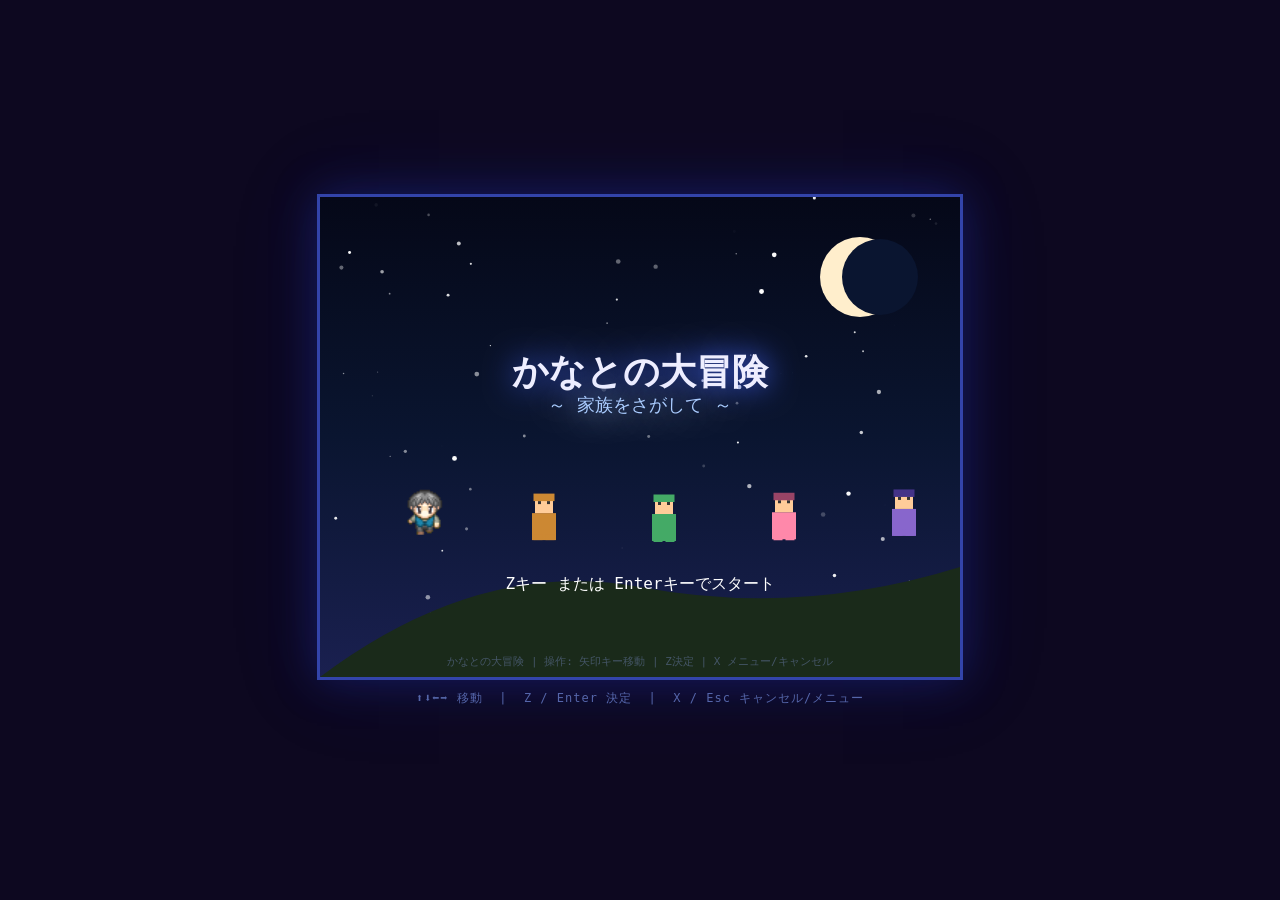
<file: index.html>
﻿<!DOCTYPE html>
<html lang="ja">
<head>
<meta charset="UTF-8">
<meta name="viewport" content="width=device-width, initial-scale=1.0">
<title>かなとの大冒険 ～家族をさがして～</title>
<link rel="stylesheet" href="css/style.css">
</head>
<body>
<canvas id="gameCanvas" width="640" height="480"></canvas>
<div id="controls">
  ⬆⬇⬅➡ 移動 &nbsp;|&nbsp; Z / Enter 決定 &nbsp;|&nbsp; X / Esc キャンセル/メニュー
</div>
<script src="js/data.js"></script>
<script src="js/render.js"></script>
<script src="js/game.js"></script>
</body>
</html>
</file>
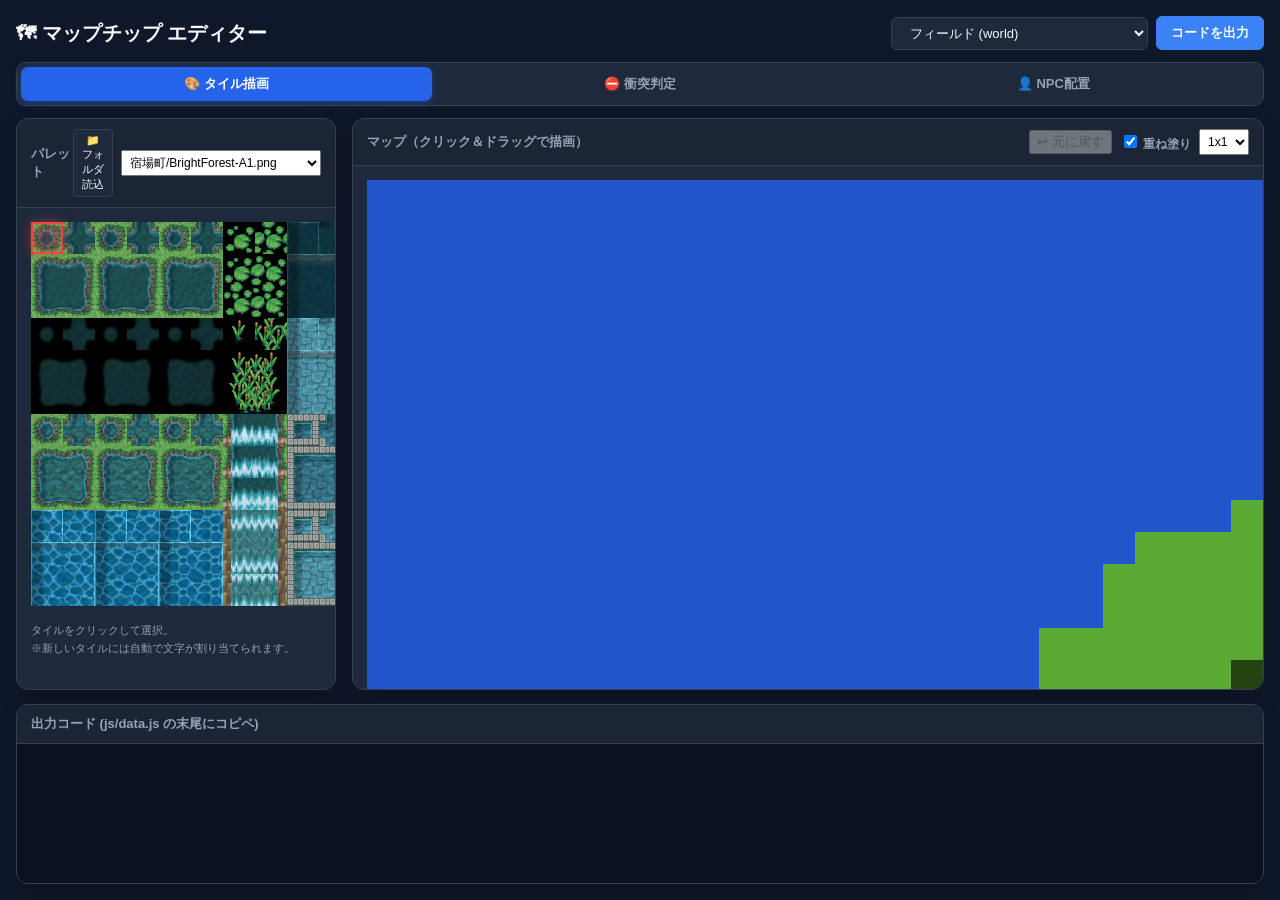
<file: map-editor.html>
<!DOCTYPE html>
<html lang="ja">
<head>
<meta charset="UTF-8">
<meta name="viewport" content="width=device-width, initial-scale=1.0">
<title>マップチップ エディター</title>
<style>
  :root {
    --bg-color: #0f172a;
    --panel-bg: #1e293b;
    --text-main: #f8fafc;
    --text-muted: #94a3b8;
    --accent: #3b82f6;
    --accent-hover: #60a5fa;
    --border: #334155;
    --tab-active: #2563eb;
    --danger: #ef4444;
    --success: #22c55e;
    --warning: #f59e0b;
  }
  * { box-sizing: border-box; }
  body {
    margin: 0; padding: 16px;
    background-color: var(--bg-color);
    color: var(--text-main);
    font-family: 'Inter', -apple-system, sans-serif;
    display: flex; flex-direction: column; height: 100vh;
  }
  .header {
    display: flex; justify-content: space-between; align-items: center;
    margin-bottom: 12px; flex-shrink: 0;
  }
  .header h1 { margin: 0; font-size: 20px; font-weight: 700; }
  .controls { display: flex; gap: 8px; align-items: center; }
  .controls select, .controls button {
    background: var(--panel-bg); color: var(--text-main);
    border: 1px solid var(--border); padding: 7px 14px;
    border-radius: 6px; font-size: 13px; cursor: pointer; outline: none;
  }
  .controls button.primary { background: var(--accent); border-color: var(--accent); font-weight: bold; }
  .controls button.primary:hover { background: var(--accent-hover); }

  /* タブ */
  .tabs {
    display: flex; gap: 2px; margin-bottom: 12px; flex-shrink: 0;
    background: var(--panel-bg); border-radius: 10px; padding: 4px;
    border: 1px solid var(--border);
  }
  .tab-btn {
    flex: 1; padding: 8px; border: none; border-radius: 7px;
    background: transparent; color: var(--text-muted);
    font-size: 13px; font-weight: 600; cursor: pointer;
    transition: all 0.2s;
  }
  .tab-btn.active {
    background: var(--tab-active); color: #fff;
    box-shadow: 0 2px 8px rgba(37,99,235,0.4);
  }
  .tab-btn:hover:not(.active) { background: rgba(255,255,255,0.07); color: var(--text-main); }

  /* タブコンテンツ */
  .tab-content { display: none; flex: 1; min-height: 0; }
  .tab-content.active { display: flex; flex-direction: column; }

  /* パネル共通 */
  .main-content { display: flex; gap: 16px; flex: 1; min-height: 0; }
  .panel {
    background: var(--panel-bg); border: 1px solid var(--border);
    border-radius: 12px; display: flex; flex-direction: column;
    overflow: hidden; box-shadow: 0 10px 25px -5px rgba(0,0,0,0.3);
  }
  .panel-header {
    padding: 10px 14px; border-bottom: 1px solid var(--border);
    font-weight: 600; font-size: 13px; color: var(--text-muted);
    background: rgba(0,0,0,0.1);
    display: flex; justify-content: space-between; align-items: center;
  }
  .panel-header-controls { display: flex; gap: 8px; align-items: center; }
  .panel-header-controls input[type="text"] {
    background: #0f172a; color: #f8fafc; border: 1px solid var(--border);
    padding: 4px 8px; border-radius: 4px; font-size: 12px; width: 150px;
  }
  .panel-header-controls input[type="file"] { font-size: 12px; }
  .panel-body { flex: 1; overflow: auto; padding: 14px; position: relative; }

  /* タイルセットパネル */
  .tileset-panel { width: 320px; flex-shrink: 0; }
  .tileset-container { position: relative; display: inline-block; background: #000; }
  #tilesetCanvas { cursor: crosshair; display: block; }
  #tilesetCursor {
    position: absolute; pointer-events: none;
    border: 2px solid #ef4444; width: 32px; height: 32px;
    box-sizing: border-box; top: 0; left: 0;
    background: rgba(239, 68, 68, 0.2);
    box-shadow: 0 0 10px rgba(239, 68, 68, 0.5);
    transition: transform 0.05s, width 0.05s, height 0.05s;
  }

  /* マップパネル */
  .map-panel { flex: 1; }
  .map-container { position: relative; display: inline-block; background: #000; }
  #mapCanvas { cursor: crosshair; display: block; }

  /* 出力パネル */
  .output-panel { height: 180px; margin-top: 14px; flex-shrink: 0; }
  #outputCode {
    width: 100%; height: 100%; box-sizing: border-box;
    background: #0b1120; color: #a7f3d0; border: none;
    padding: 14px; font-family: 'Fira Code', monospace;
    font-size: 12px; resize: none; outline: none;
  }

  /* --- 衝突判定タブ --- */
  .passable-tab { display: flex; gap: 16px; flex: 1; min-height: 0; }
  .passable-map-panel { flex: 1; }
  .passable-list-panel { width: 300px; flex-shrink: 0; }
  .passable-list { display: flex; flex-direction: column; gap: 6px; }
  .passable-item {
    display: flex; align-items: center; gap: 10px;
    padding: 8px 12px; border-radius: 8px;
    background: rgba(255,255,255,0.04);
    border: 1px solid var(--border);
    transition: background 0.15s;
  }
  .passable-item:hover { background: rgba(255,255,255,0.08); }
  .tile-thumb { width: 32px; height: 32px; border-radius: 4px; flex-shrink: 0; border: 1px solid var(--border); }
  .passable-item .tile-char { font-family: monospace; font-size: 16px; color: #6dd; width: 18px; }
  .passable-item .tile-name { flex: 1; font-size: 13px; }
  .toggle-switch {
    position: relative; width: 44px; height: 22px; flex-shrink: 0;
  }
  .toggle-switch input { opacity: 0; width: 0; height: 0; }
  .toggle-slider {
    position: absolute; cursor: pointer; inset: 0;
    background: #334; border-radius: 22px;
    transition: 0.2s;
  }
  .toggle-slider::before {
    content: ''; position: absolute; width: 16px; height: 16px;
    left: 3px; top: 3px; background: white; border-radius: 50%;
    transition: 0.2s;
  }
  .toggle-switch input:checked + .toggle-slider { background: var(--success); }
  .toggle-switch input:checked + .toggle-slider::before { transform: translateX(22px); }
  .passable-label { font-size: 11px; color: var(--text-muted); width: 40px; }

  /* --- NPC配置タブ --- */
  .npc-tab { display: flex; gap: 16px; flex: 1; min-height: 0; }
  .npc-map-panel { flex: 1; }
  #npcMapCanvas { cursor: crosshair; display: block; }
  .npc-list-panel { width: 300px; flex-shrink: 0; display: flex; flex-direction: column; }
  .npc-list { flex: 1; overflow-y: auto; display: flex; flex-direction: column; gap: 6px; }
  .npc-list-item {
    padding: 8px 12px; border-radius: 8px;
    background: rgba(255,255,255,0.04);
    border: 1px solid var(--border);
    cursor: pointer; transition: all 0.15s;
    display: flex; align-items: center; gap: 8px;
  }
  .npc-list-item:hover { background: rgba(255,255,255,0.1); border-color: var(--accent); }
  .npc-list-item .npc-color-dot {
    width: 12px; height: 12px; border-radius: 50%; flex-shrink: 0;
  }
  .npc-list-item .npc-item-info { flex: 1; }
  .npc-list-item .npc-item-name { font-size: 13px; font-weight: 600; }
  .npc-list-item .npc-item-pos { font-size: 11px; color: var(--text-muted); }
  .npc-list-item .npc-item-role {
    font-size: 10px; padding: 2px 6px; border-radius: 10px;
    background: rgba(59,130,246,0.2); color: #60a5fa;
  }
  .npc-list-item.editing { border-color: var(--warning); background: rgba(245,158,11,0.1); }
  .btn-small {
    padding: 3px 8px; font-size: 11px; border-radius: 5px;
    border: 1px solid var(--border); background: var(--panel-bg);
    color: var(--text-main); cursor: pointer;
  }
  .btn-small.danger { border-color: var(--danger); color: var(--danger); }
  .btn-small.danger:hover { background: rgba(239,68,68,0.1); }

  /* ダイアログ */
  .modal-overlay {
    display: none; position: fixed; inset: 0;
    background: rgba(0,0,0,0.7); z-index: 1000;
    align-items: center; justify-content: center;
  }
  .modal-overlay.open { display: flex; }
  .modal {
    background: #1e293b; border: 1px solid #475569;
    border-radius: 16px; padding: 24px; width: 520px; max-width: 95vw;
    box-shadow: 0 25px 50px rgba(0,0,0,0.5);
  }
  .modal h2 { margin: 0 0 20px; font-size: 18px; color: var(--text-main); }
  .form-row { display: flex; flex-direction: column; gap: 6px; margin-bottom: 14px; }
  .form-row label { font-size: 12px; color: var(--text-muted); font-weight: 600; }
  .form-row input, .form-row select, .form-row textarea {
    background: #0f172a; color: var(--text-main);
    border: 1px solid var(--border); padding: 8px 10px;
    border-radius: 7px; font-size: 13px; outline: none; width: 100%;
    transition: border-color 0.2s;
  }
  .form-row input:focus, .form-row select:focus, .form-row textarea:focus {
    border-color: var(--accent);
  }
  .form-row textarea { height: 90px; resize: vertical; font-family: inherit; }
  .form-row-inline { display: flex; gap: 14px; }
  .form-row-inline .form-row { flex: 1; }
  .modal-actions { display: flex; justify-content: flex-end; gap: 10px; margin-top: 20px; }
  .modal-actions button {
    padding: 9px 20px; border-radius: 7px; font-size: 13px; font-weight: 600;
    cursor: pointer; border: none;
  }
  .btn-cancel { background: var(--panel-bg); color: var(--text-muted); border: 1px solid var(--border) !important; }
  .btn-save { background: var(--accent); color: white; }
  .btn-delete { background: var(--danger); color: white; }
  .checkbox-row { display: flex; align-items: center; gap: 8px; }
  .checkbox-row input[type="checkbox"] { width: 16px; height: 16px; accent-color: var(--accent); }
  .checkbox-row label { font-size: 13px; color: var(--text-main); cursor: pointer; }

  /* NPC配置時のモード切替 */
  .npc-mode-bar {
    display: flex; gap: 8px; padding: 8px 14px; border-bottom: 1px solid var(--border);
    background: rgba(0,0,0,0.1); align-items: center;
  }
  .mode-btn {
    padding: 5px 12px; border-radius: 6px; font-size: 12px; font-weight: 600;
    cursor: pointer; border: 1px solid var(--border); transition: all 0.15s;
    background: transparent; color: var(--text-muted);
  }
  .mode-btn.active { background: var(--accent); border-color: var(--accent); color: white; }
  .mode-hint { font-size: 11px; color: var(--text-muted); margin-left: 6px; }

  small { color: var(--text-muted); font-size: 11px; display: block; margin-top: 4px; }
</style>
</head>
<body>
  <div class="header">
    <h1>🗺 マップチップ エディター</h1>
    <div class="controls">
      <select id="mapSelect"></select>
      <button class="primary" id="btnExport">コードを出力</button>
    </div>
  </div>

  <!-- タブ -->
  <div class="tabs">
    <button class="tab-btn active" data-tab="tile">🎨 タイル描画</button>
    <button class="tab-btn" data-tab="passable">⛔ 衝突判定</button>
    <button class="tab-btn" data-tab="npc">👤 NPC配置</button>
  </div>

  <!-- タブ1: タイル描画 -->
  <div class="tab-content active" id="tab-tile">
    <div class="main-content">
      <div class="panel tileset-panel">
        <div class="panel-header">
          パレット
          <div class="panel-header-controls">
            <input type="file" id="dirInput" webkitdirectory directory style="display:none">
            <button onclick="document.getElementById('dirInput').click()" title="assetsフォルダを選択すると中のPNGが一括追加されます" style="font-size: 11px; padding: 4px 8px; background: var(--panel-bg); color: var(--text-main); border: 1px solid var(--border); border-radius: 4px; cursor: pointer;">📁 フォルダ読込</button>
            <select id="tilesetSelect" style="font-size: 12px; padding: 4px; max-width: 200px;">
              <option value="assets/宿場町/BrightForest-A1.png">宿場町/BrightForest-A1.png</option>
              <option value="assets/宿場町/Town-PostTown-C-1.png">宿場町/Town-PostTown-C-1.png</option>
              <option value="assets/宿場町/TownBF-A2.png">宿場町/TownBF-A2.png</option>
              <option value="assets/宿場町/TownBF-B.png">宿場町/TownBF-B.png</option>
              <option value="assets/宿場町/TownBF-PostTown-A5-1.png">宿場町/TownBF-PostTown-A5-1.png</option>
              <option value="assets/宿場町/TownBF-PostTown-A5-2.png">宿場町/TownBF-PostTown-A5-2.png</option>
              <option value="assets/pipo-charachip001a.png">pipo-charachip001a.png</option>
              <option value="assets/pipo-charachip009.png">pipo-charachip009.png</option>
              <option value="assets/[A]Dirt1-Dirt2_pipo.png">[A]Dirt1-Dirt2_pipo.png</option>
            </select>
          </div>
        </div>
        <div class="panel-body">
          <div class="tileset-container">
            <canvas id="tilesetCanvas"></canvas>
            <div id="tilesetCursor"></div>
          </div>
          <p style="font-size: 11px; color: var(--text-muted); margin-top: 12px; line-height: 1.6;">
            タイルをクリックして選択。<br>
            ※新しいタイルには自動で文字が割り当てられます。
          </p>
        </div>
      </div>

      <div class="panel map-panel">
        <div class="panel-header">
          マップ（クリック＆ドラッグで描画）
          <div class="panel-header-controls">
            <button id="btnUndo" disabled>↩ 元に戻す</button>
            <label style="font-size: 12px; cursor: pointer;">
              <input type="checkbox" id="chkOverlay" checked> 重ね塗り
            </label>
            <select id="brushSize" style="font-size: 12px; padding: 4px;">
              <option value="1">1x1</option>
              <option value="2">2x2</option>
              <option value="3">3x3</option>
              <option value="4">4x4</option>
            </select>
          </div>
        </div>
        <div class="panel-body">
          <div class="map-container">
            <canvas id="mapCanvas"></canvas>
          </div>
        </div>
      </div>
    </div>

    <div class="panel output-panel">
      <div class="panel-header">出力コード (js/data.js の末尾にコピペ)</div>
      <textarea id="outputCode" readonly></textarea>
    </div>
  </div>

  <!-- タブ2: 衝突判定 -->
  <div class="tab-content" id="tab-passable">
    <div class="passable-tab">
      <div class="panel passable-map-panel">
        <div class="panel-header">マップ（衝突判定のプレビュー）</div>
        <div class="panel-body">
          <div class="map-container" style="position:relative; display:inline-block;">
            <canvas id="passableMapCanvas"></canvas>
            <canvas id="passableOverlayCanvas" style="position:absolute;top:0;left:0;pointer-events:none;"></canvas>
          </div>
        </div>
      </div>
      <div class="panel passable-list-panel">
        <div class="panel-header">タイル別 通行設定</div>
        <div class="panel-body">
          <div class="passable-list" id="passableList"></div>
          <div style="margin-top: 16px; padding-top: 12px; border-top: 1px solid var(--border);">
            <small>💡 トグルをONにすると「通れる」、OFFだと「通れない」に設定されます。設定後「コードを出力」で反映されます。</small>
          </div>
        </div>
      </div>
    </div>
  </div>

  <!-- タブ3: NPC配置 -->
  <div class="tab-content" id="tab-npc">
    <div class="npc-tab">
      <div class="panel npc-map-panel">
        <div class="npc-mode-bar">
          <button class="mode-btn active" id="modePlace">➕ 配置</button>
          <button class="mode-btn" id="modeEdit">✏ 選択/編集</button>
          <button class="mode-btn" id="modeDelete">🗑 削除</button>
          <span class="mode-hint" id="modeHint">マップをクリックしてNPCを配置</span>
        </div>
        <div class="panel-body">
          <div class="map-container" style="position:relative; display:inline-block;">
            <canvas id="npcMapCanvas"></canvas>
          </div>
        </div>
      </div>
      <div class="panel npc-list-panel">
        <div class="panel-header">
          配置済みNPC
          <span id="npcCount" style="font-size:11px; background: rgba(59,130,246,0.2); padding: 2px 8px; border-radius: 10px;">0体</span>
        </div>
        <div class="panel-body" style="padding: 10px;">
          <div class="npc-list" id="npcListEl"></div>
          <div style="margin-top: 12px; padding-top: 10px; border-top: 1px solid var(--border);">
            <small>💡 「配置」モードでマップをクリック→ダイアログが開きます。「選択/編集」モードでNPCをクリックして再編集できます。</small>
          </div>
        </div>
      </div>
    </div>
  </div>

  <!-- NPC設定ダイアログ -->
  <div class="modal-overlay" id="npcModal">
    <div class="modal">
      <h2 id="modalTitle">👤 NPC設定</h2>
      <div class="form-row-inline">
        <div class="form-row">
          <label>名前</label>
          <input type="text" id="npcName" placeholder="例: 村長">
        </div>
        <div class="form-row">
          <label>色（ドットの色）</label>
          <input type="color" id="npcColor" value="#aa7744" style="height:38px; padding:2px;">
        </div>
      </div>
      <div class="form-row-inline">
        <div class="form-row">
          <label>向き</label>
          <select id="npcDir">
            <option value="down">下 (down)</option>
            <option value="up">上 (up)</option>
            <option value="left">左 (left)</option>
            <option value="right">右 (right)</option>
          </select>
        </div>
        <div class="form-row">
          <label>役割（お店の種類）</label>
          <select id="npcRole">
            <option value="none">なし（一般NPC）</option>
            <option value="isInn">🏠 宿屋</option>
            <option value="isWeaponShop">⚔ 武器屋</option>
            <option value="isItemShop">🧪 道具屋</option>
          </select>
        </div>
      </div>
      <div class="form-row" id="innCostRow" style="display:none;">
        <label>宿泊料金 (G)</label>
        <input type="number" id="npcInnCost" value="10" min="1" max="9999">
      </div>
      <div class="form-row">
        <div class="checkbox-row">
          <input type="checkbox" id="npcCounterTalk">
          <label for="npcCounterTalk">カウンター越しで会話できる（2マス先まで話しかけ可）</label>
        </div>
        <small>※ 店員がカウンター後ろにいる場合にONにしてください</small>
      </div>
      <div class="form-row">
        <label>会話文（1行 = 1ページ）</label>
        <textarea id="npcDialogue" placeholder="いらっしゃいませ！&#10;何かお入用ですか？&#10;またのお越しをお待ちしております！"></textarea>
        <small>改行で複数ページに分かれます</small>
      </div>
      <div class="modal-actions">
        <button class="modal-actions btn-delete" id="btnDeleteNpc" style="display:none;">🗑 削除</button>
        <button class="modal-actions btn-cancel" id="btnCancelNpc">キャンセル</button>
        <button class="modal-actions btn-save" id="btnSaveNpc">保存</button>
      </div>
    </div>
  </div>

  <script src="js/data.js"></script>
  <!-- バッチファイルで生成される画像リスト -->
  <script src="js/assets_list.js" onerror="console.log('assets_list.js not found, skipping auto-load')"></script>
  <script>
    const TILE_SIZE = 32;
    let tilesetImg = null;

    const tsCanvas = document.getElementById('tilesetCanvas');
    const tsCtx = tsCanvas.getContext('2d');
    const tsCursor = document.getElementById('tilesetCursor');
    const tilesetSelect = document.getElementById('tilesetSelect');

    const mapCanvas = document.getElementById('mapCanvas');
    const mapCtx = mapCanvas.getContext('2d');

    const mapSelect = document.getElementById('mapSelect');
    const outputCode = document.getElementById('outputCode');
    const btnExport = document.getElementById('btnExport');

    let currentMapId = null;
    let currentMap = null;
    let selectedTile = { sx: 0, sy: 0 };
    let isDrawing = false;
    let isInitialized = false;
    let history = [];

    // ============================================================
    // タイル文字管理
    // ============================================================
    const usedChars = new Set(Object.keys(TILE_ID));
    const availableChars = [];
    for (let i = 33; i <= 8000; i++) {
      let c = String.fromCharCode(i);
      if (c !== "'" && c !== '"' && c !== '\\' && !usedChars.has(c)) {
        availableChars.push(c);
      }
    }
    let nextCharIdx = 0;

    const loadedImages = {};

    // ============================================================
    // 衝突判定 (passable) の上書きセット
    // ============================================================
    let passableOverrides = {}; // { charOrType: true/false }

    // ============================================================
    // NPC 配置データ
    // ============================================================
    let editorNpcs = []; // 現在のマップのNPC配置リスト
    let npcEditIndex = -1; // 編集中のNPCインデックス (-1 = 新規)
    let npcMode = 'place'; // 'place' | 'edit' | 'delete'

    // ============================================================
    // タイルセット読み込み
    // ============================================================
    function updateTilesetCanvas() {
      if (!tilesetImg) return;
      tsCanvas.width = tilesetImg.width;
      tsCanvas.height = tilesetImg.height;
      tsCtx.drawImage(tilesetImg, 0, 0);
      if (!isInitialized) { init(); isInitialized = true; }
      if (currentMap) { renderTileMap(); }
    }

    function loadSelectedTileset() {
      const src = tilesetSelect.value;
      if (!loadedImages[src]) {
        const img = new Image();
        img.src = src;
        loadedImages[src] = img;
        img.onload = () => {
          if (tilesetSelect.value === src) { tilesetImg = img; updateTilesetCanvas(); }
          renderTileMap();
        };
        img.onerror = () => console.warn("Failed to load: " + src);
      } else {
        if (loadedImages[src].complete) {
          tilesetImg = loadedImages[src];
          updateTilesetCanvas();
        } else {
          loadedImages[src].addEventListener('load', () => {
            if (tilesetSelect.value === src) { tilesetImg = loadedImages[src]; updateTilesetCanvas(); }
          });
        }
      }
    }

    loadSelectedTileset();

    // ============================================================
    // 初期化
    // ============================================================
    function init() {
      for (let mapId in MAP_DATA) {
        let opt = document.createElement('option');
        opt.value = mapId;
        opt.textContent = MAP_DATA[mapId].name + ` (${mapId})`;
        mapSelect.appendChild(opt);
      }

      mapSelect.addEventListener('change', (e) => loadMap(e.target.value));
      if (mapSelect.options.length > 0) loadMap(mapSelect.options[0].value);

      // ASSETS_LIST対応
      if (typeof ASSETS_LIST !== 'undefined') {
        let addedCount = 0;
        ASSETS_LIST.forEach(path => {
          let exists = false;
          for (let opt of tilesetSelect.options) { if (opt.value === path) { exists = true; break; } }
          if (!exists) {
            const opt = document.createElement('option');
            opt.value = path;
            opt.textContent = path.replace('assets/', '');
            tilesetSelect.appendChild(opt);
            addedCount++;
          }
        });
        if (addedCount > 0) console.log(`Auto-loaded ${addedCount} new assets.`);
      }

      tilesetSelect.addEventListener('change', () => loadSelectedTileset());

      // フォルダ一括追加
      const dirInput = document.getElementById('dirInput');
      dirInput.addEventListener('change', (e) => {
        const files = e.target.files;
        let addedCount = 0;
        for (let i = 0; i < files.length; i++) {
          const file = files[i];
          if (file.name.endsWith('.png')) {
            let path = file.webkitRelativePath;
            const assetsIndex = path.indexOf('assets/');
            path = assetsIndex !== -1 ? path.substring(assetsIndex) : 'assets/' + file.name;
            let exists = false;
            for (let opt of tilesetSelect.options) { if (opt.value === path) { exists = true; break; } }
            if (!exists) {
              const opt = document.createElement('option');
              opt.value = path;
              opt.textContent = path.replace('assets/', '');
              tilesetSelect.appendChild(opt);
              const url = URL.createObjectURL(file);
              const img = new Image();
              img.src = url;
              loadedImages[path] = img;
              addedCount++;
            }
          }
        }
        if (addedCount > 0) alert(`${addedCount}件の新しい画像を追加しました！`);
        dirInput.value = '';
      });

      // タイルセット選択
      tsCanvas.addEventListener('mousedown', (e) => {
        const rect = tsCanvas.getBoundingClientRect();
        const x = Math.floor((e.clientX - rect.left) / TILE_SIZE);
        const y = Math.floor((e.clientY - rect.top) / TILE_SIZE);
        selectTile(x, y);
      });

      // マップ描画（タイル描画タブ）
      mapCanvas.addEventListener('mousedown', (e) => { isDrawing = true; saveState(); paintMap(e); });
      window.addEventListener('mouseup', () => { isDrawing = false; });
      mapCanvas.addEventListener('mousemove', (e) => { if (isDrawing) paintMap(e); });

      document.getElementById('btnUndo').addEventListener('click', undo);
      window.addEventListener('keydown', (e) => { if (e.ctrlKey && e.key === 'z') undo(); });

      btnExport.addEventListener('click', generateCode);

      // タブ切替
      document.querySelectorAll('.tab-btn').forEach(btn => {
        btn.addEventListener('click', () => {
          document.querySelectorAll('.tab-btn').forEach(b => b.classList.remove('active'));
          document.querySelectorAll('.tab-content').forEach(c => c.classList.remove('active'));
          btn.classList.add('active');
          const tabId = 'tab-' + btn.dataset.tab;
          document.getElementById(tabId).classList.add('active');
          if (btn.dataset.tab === 'passable') refreshPassableTab();
          if (btn.dataset.tab === 'npc') refreshNpcTab();
        });
      });

      // NPC配置タブのモードボタン
      document.getElementById('modePlace').addEventListener('click', () => setNpcMode('place'));
      document.getElementById('modeEdit').addEventListener('click', () => setNpcMode('edit'));
      document.getElementById('modeDelete').addEventListener('click', () => setNpcMode('delete'));

      // NPC配置マップクリック
      const npcMapCanvas = document.getElementById('npcMapCanvas');
      npcMapCanvas.addEventListener('click', (e) => {
        if (!currentMap) return;
        const rect = npcMapCanvas.getBoundingClientRect();
        const tx = Math.floor((e.clientX - rect.left) / TILE_SIZE);
        const ty = Math.floor((e.clientY - rect.top) / TILE_SIZE);
        // エディタ坐標（上から下）をゲームY坐標（下から上）に変換
        const gameY = currentMap.h - 1 - ty;
        if (npcMode === 'place') openNpcDialog(tx, gameY, -1);
        else if (npcMode === 'edit') {
          const idx = editorNpcs.findIndex(n => n.x === tx && n.y === gameY);
          if (idx >= 0) openNpcDialog(tx, gameY, idx);
        } else if (npcMode === 'delete') {
          const idx = editorNpcs.findIndex(n => n.x === tx && n.y === gameY);
          if (idx >= 0) { editorNpcs.splice(idx, 1); renderNpcMap(); updateNpcList(); }
        }
      });

      // NPC Modalボタン
      document.getElementById('btnSaveNpc').addEventListener('click', saveNpc);
      document.getElementById('btnCancelNpc').addEventListener('click', () => closeNpcModal());
      document.getElementById('btnDeleteNpc').addEventListener('click', () => {
        if (npcEditIndex >= 0) { editorNpcs.splice(npcEditIndex, 1); renderNpcMap(); updateNpcList(); }
        closeNpcModal();
      });

      // 役割セレクト変更でinnCostRowを表示/非表示
      document.getElementById('npcRole').addEventListener('change', () => {
        document.getElementById('innCostRow').style.display =
          document.getElementById('npcRole').value === 'isInn' ? 'block' : 'none';
      });
    }

    // ============================================================
    // マップ読み込み (共通)
    // ============================================================
    function loadMap(mapId) {
      currentMapId = mapId;
      const srcMap = MAP_DATA[mapId];
      currentMap = {
        ...srcMap,
        tiles: [...srcMap.tiles].reverse().map(row => row.split(''))
      };
      history = [];
      document.getElementById('btnUndo').disabled = true;

      mapCanvas.width = currentMap.w * TILE_SIZE;
      mapCanvas.height = currentMap.h * TILE_SIZE;

      // passable overridesをリセット
      passableOverrides = {};

      // NPC定義を読み込む
      editorNpcs = (NPC_DEFS[mapId] || []).map(n => ({ ...n }));

      renderTileMap();

      // 衝突判定・NPC タブがアクティブなら再描画
      if (document.getElementById('tab-passable').classList.contains('active')) refreshPassableTab();
      if (document.getElementById('tab-npc').classList.contains('active')) refreshNpcTab();
    }

    // ============================================================
    // タイル描画タブ
    // ============================================================
    function saveState() {
      if (!currentMap) return;
      history.push(currentMap.tiles.map(row => [...row]));
      if (history.length > 50) history.shift();
      document.getElementById('btnUndo').disabled = false;
    }
    function undo() {
      if (history.length === 0 || !currentMap) return;
      currentMap.tiles = history.pop();
      renderTileMap();
      if (history.length === 0) document.getElementById('btnUndo').disabled = true;
    }

    function selectTile(x, y) {
      if (x < 0 || y < 0 || x >= tilesetImg.width / TILE_SIZE || y >= tilesetImg.height / TILE_SIZE) return;
      selectedTile = { sx: x * TILE_SIZE, sy: y * TILE_SIZE };
      tsCursor.style.transform = `translate(${selectedTile.sx}px, ${selectedTile.sy}px)`;
      tsCursor.style.width = `${TILE_SIZE}px`;
      tsCursor.style.height = `${TILE_SIZE}px`;
    }

    let alertedNoChars = false;
    function getTileCharForSelection(bgChar) {
      const isOverlay = document.getElementById('chkOverlay').checked;
      const src = tilesetSelect.value;
      const sx = selectedTile.sx;
      const sy = selectedTile.sy;
      if (bgChar) {
        let bgType = TILE_ID[bgChar];
        let bgCfg = ASSET_CONFIG.tiles[bgType];
        if (bgCfg && bgCfg.src === src && bgCfg.sx === sx && bgCfg.sy === sy) return bgChar;
      }
      const baseChar = (isOverlay && bgChar) ? bgChar : undefined;
      for (let char of Object.keys(TILE_ID)) {
        let type = TILE_ID[char];
        let cfg = ASSET_CONFIG.tiles[type];
        if (cfg && cfg.src === src && cfg.sx === sx && cfg.sy === sy && cfg.base === baseChar) return char;
      }
      const char = availableChars[nextCharIdx++];
      if (!char) {
        if (!alertedNoChars) { alert('これ以上新しい種類のタイルは使えません！'); alertedNoChars = true; }
        return null;
      }
      TILE_ID[char] = char;
      ASSET_CONFIG.tiles[char] = { src, sx, sy };
      if (baseChar) ASSET_CONFIG.tiles[char].base = baseChar;
      return char;
    }

    function paintMap(e) {
      if (!currentMap) return;
      const rect = mapCanvas.getBoundingClientRect();
      const tx = Math.floor((e.clientX - rect.left) / TILE_SIZE);
      const ty = Math.floor((e.clientY - rect.top) / TILE_SIZE);
      const brushSize = parseInt(document.getElementById('brushSize').value, 10);
      let painted = false;
      for (let oy = 0; oy < brushSize; oy++) {
        for (let ox = 0; ox < brushSize; ox++) {
          const targetX = tx + ox, targetY = ty + oy;
          if (targetX >= 0 && targetX < currentMap.w && targetY >= 0 && targetY < currentMap.h) {
            const bgChar = currentMap.tiles[targetY][targetX];
            const char = getTileCharForSelection(bgChar);
            if (!char) continue;
            if (currentMap.tiles[targetY][targetX] !== char) {
              currentMap.tiles[targetY][targetX] = char;
              painted = true;
            }
          }
        }
      }
      if (painted) renderTileMap();
    }

    function drawFallbackTile(ctx, type, px, py) {
      const cfg = ASSET_CONFIG.tiles[type];
      ctx.fillStyle = (cfg && cfg.color) ? cfg.color : '#333';
      ctx.fillRect(px, py, TILE_SIZE, TILE_SIZE);
    }

    function drawEditorTile(ctx, char, px, py) {
      let type = TILE_ID[char];
      if (!type) type = 'grass';
      const cfg = ASSET_CONFIG.tiles[type];
      if (cfg && cfg.src && cfg.sx !== undefined) {
        if (cfg.base) drawEditorTile(ctx, cfg.base, px, py);
        const img = loadedImages[cfg.src];
        if (img && img.complete && img.naturalWidth > 0) {
          ctx.drawImage(img, cfg.sx, cfg.sy, TILE_SIZE, TILE_SIZE, px, py, TILE_SIZE, TILE_SIZE);
        } else if (!img) {
          const newImg = new Image();
          newImg.src = cfg.src;
          loadedImages[cfg.src] = newImg;
          newImg.onload = () => { renderTileMap(); refreshPassableTab(); renderNpcMap(); };
        } else {
          drawFallbackTile(ctx, type, px, py);
        }
      } else {
        drawFallbackTile(ctx, type, px, py);
      }
    }

    function renderTileMap() {
      if (!currentMap) return;
      mapCtx.clearRect(0, 0, mapCanvas.width, mapCanvas.height);
      for (let y = 0; y < currentMap.h; y++) {
        for (let x = 0; x < currentMap.w; x++) {
          drawEditorTile(mapCtx, currentMap.tiles[y][x], x * TILE_SIZE, y * TILE_SIZE);
        }
      }
    }

    // ============================================================
    // 衝突判定タブ
    // ============================================================
    function getPassableForChar(char) {
      if (char in passableOverrides) return passableOverrides[char];
      const type = TILE_ID[char];
      if (type !== undefined && type in PASSABLE) return PASSABLE[type];
      // カスタムタイルはデフォルトtrue
      return true;
    }

    function refreshPassableTab() {
      if (!currentMap) return;
      const canvas = document.getElementById('passableMapCanvas');
      const overlay = document.getElementById('passableOverlayCanvas');
      canvas.width = currentMap.w * TILE_SIZE;
      canvas.height = currentMap.h * TILE_SIZE;
      overlay.width = currentMap.w * TILE_SIZE;
      overlay.height = currentMap.h * TILE_SIZE;
      const ctx2 = canvas.getContext('2d');
      const octx = overlay.getContext('2d');

      // タイルを描画
      for (let y = 0; y < currentMap.h; y++) {
        for (let x = 0; x < currentMap.w; x++) {
          drawEditorTile(ctx2, currentMap.tiles[y][x], x * TILE_SIZE, y * TILE_SIZE);
        }
      }

      // オーバーレイ: 通れないタイルを赤く
      octx.clearRect(0, 0, overlay.width, overlay.height);
      for (let y = 0; y < currentMap.h; y++) {
        for (let x = 0; x < currentMap.w; x++) {
          const char = currentMap.tiles[y][x];
          const passable = getPassableForChar(char);
          if (!passable) {
            octx.fillStyle = 'rgba(239,68,68,0.35)';
            octx.fillRect(x * TILE_SIZE, y * TILE_SIZE, TILE_SIZE, TILE_SIZE);
          }
        }
      }

      // リストを更新
      buildPassableList();
    }

    function buildPassableList() {
      if (!currentMap) return;
      const usedInMap = new Set();
      for (let row of currentMap.tiles) {
        for (let char of row) usedInMap.add(char);
      }

      const listEl = document.getElementById('passableList');
      listEl.innerHTML = '';

      // タイルをサムネイルごとに一覧化（重複スキップ）
      const seen = new Set();
      for (let char of usedInMap) {
        const type = TILE_ID[char];
        if (seen.has(char)) continue;
        seen.add(char);

        const passable = getPassableForChar(char);
        const typeName = type || char;

        const item = document.createElement('div');
        item.className = 'passable-item';

        // サムネイルcanvas
        const thumb = document.createElement('canvas');
        thumb.className = 'tile-thumb';
        thumb.width = 32; thumb.height = 32;
        drawEditorTile(thumb.getContext('2d'), char, 0, 0);
        item.appendChild(thumb);

        // 文字
        const charSpan = document.createElement('span');
        charSpan.className = 'tile-char';
        charSpan.textContent = char;
        item.appendChild(charSpan);

        // 名前
        const nameSpan = document.createElement('span');
        nameSpan.className = 'tile-name';
        nameSpan.textContent = typeName;
        item.appendChild(nameSpan);

        // ラベル
        const passLabel = document.createElement('span');
        passLabel.className = 'passable-label';
        passLabel.textContent = passable ? '通れる' : '通れない';
        passLabel.style.color = passable ? 'var(--success)' : 'var(--danger)';
        item.appendChild(passLabel);

        // トグル
        const toggle = document.createElement('label');
        toggle.className = 'toggle-switch';
        const inp = document.createElement('input');
        inp.type = 'checkbox';
        inp.checked = passable;
        inp.addEventListener('change', () => {
          passableOverrides[char] = inp.checked;
          passLabel.textContent = inp.checked ? '通れる' : '通れない';
          passLabel.style.color = inp.checked ? 'var(--success)' : 'var(--danger)';
          refreshPassableOverlay();
        });
        const slider = document.createElement('div');
        slider.className = 'toggle-slider';
        toggle.appendChild(inp);
        toggle.appendChild(slider);
        item.appendChild(toggle);

        listEl.appendChild(item);
      }
    }

    function refreshPassableOverlay() {
      const overlay = document.getElementById('passableOverlayCanvas');
      if (!overlay || !currentMap) return;
      const octx = overlay.getContext('2d');
      octx.clearRect(0, 0, overlay.width, overlay.height);
      for (let y = 0; y < currentMap.h; y++) {
        for (let x = 0; x < currentMap.w; x++) {
          const char = currentMap.tiles[y][x];
          const passable = getPassableForChar(char);
          if (!passable) {
            octx.fillStyle = 'rgba(239,68,68,0.35)';
            octx.fillRect(x * TILE_SIZE, y * TILE_SIZE, TILE_SIZE, TILE_SIZE);
          }
        }
      }
    }

    // ============================================================
    // NPC配置タブ
    // ============================================================
    function setNpcMode(mode) {
      npcMode = mode;
      document.getElementById('modePlace').classList.toggle('active', mode === 'place');
      document.getElementById('modeEdit').classList.toggle('active', mode === 'edit');
      document.getElementById('modeDelete').classList.toggle('active', mode === 'delete');
      const hints = {
        place: 'マップをクリックしてNPCを配置',
        edit: 'NPCをクリックして設定を編集',
        delete: 'NPCをクリックして削除'
      };
      document.getElementById('modeHint').textContent = hints[mode] || '';
    }

    function refreshNpcTab() {
      renderNpcMap();
      updateNpcList();
    }

    function renderNpcMap() {
      if (!currentMap) return;
      const npcCanvas = document.getElementById('npcMapCanvas');
      npcCanvas.width = currentMap.w * TILE_SIZE;
      npcCanvas.height = currentMap.h * TILE_SIZE;
      const ctx2 = npcCanvas.getContext('2d');

      for (let y = 0; y < currentMap.h; y++) {
        for (let x = 0; x < currentMap.w; x++) {
          drawEditorTile(ctx2, currentMap.tiles[y][x], x * TILE_SIZE, y * TILE_SIZE);
        }
      }

      // NPCを描画
      editorNpcs.forEach((npc, idx) => {
        const px = npc.x * TILE_SIZE;
        // npc.yはゲームY坐標（下から上）をエディタ屋表示Y（上から下）に変換
        const visualY = currentMap.h - 1 - npc.y;
        const py = visualY * TILE_SIZE;
        // 人型アイコン
        ctx2.fillStyle = npc.color || '#aa7744';
        ctx2.beginPath();
        ctx2.arc(px + 16, py + 10, 7, 0, Math.PI * 2);
        ctx2.fill();
        ctx2.fillRect(px + 10, py + 17, 12, 12);

        // カウンタートークマーク
        if (npc.counterTalk) {
          ctx2.fillStyle = '#facc15';
          ctx2.font = 'bold 10px sans-serif';
          ctx2.textAlign = 'center';
          ctx2.fillText('⟺', px + 16, py + 5);
        }

        // ロールバッジ
        let badge = '';
        if (npc.isInn) badge = '🏠';
        else if (npc.isWeaponShop) badge = '⚔';
        else if (npc.isItemShop) badge = '🧪';
        if (badge) {
          ctx2.font = '12px sans-serif';
          ctx2.textAlign = 'center';
          ctx2.fillText(badge, px + 24, py + 12);
        }

        // 名前
        ctx2.fillStyle = 'rgba(0,0,0,0.65)';
        ctx2.fillRect(px - 2, py - 12, TILE_SIZE + 4, 12);
        ctx2.fillStyle = '#fff';
        ctx2.font = '9px sans-serif';
        ctx2.textAlign = 'center';
        ctx2.fillText(npc.name || '?', px + 16, py - 2);
      });
    }

    function updateNpcList() {
      const listEl = document.getElementById('npcListEl');
      const countEl = document.getElementById('npcCount');
      listEl.innerHTML = '';
      countEl.textContent = `${editorNpcs.length}体`;

      editorNpcs.forEach((npc, idx) => {
        const item = document.createElement('div');
        item.className = 'npc-list-item';

        const dot = document.createElement('div');
        dot.className = 'npc-color-dot';
        dot.style.background = npc.color || '#888';

        const info = document.createElement('div');
        info.className = 'npc-item-info';
        const name = document.createElement('div');
        name.className = 'npc-item-name';
        name.textContent = npc.name || '名前なし';
        const pos = document.createElement('div');
        pos.className = 'npc-item-pos';
        pos.textContent = `(${npc.x}, ${npc.y})`;
        if (npc.counterTalk) pos.textContent += ' ⟺';
        info.appendChild(name);
        info.appendChild(pos);

        item.appendChild(dot);
        item.appendChild(info);

        let roleLabel = '';
        if (npc.isInn) roleLabel = '宿屋';
        else if (npc.isWeaponShop) roleLabel = '武器屋';
        else if (npc.isItemShop) roleLabel = '道具屋';
        if (roleLabel) {
          const role = document.createElement('span');
          role.className = 'npc-item-role';
          role.textContent = roleLabel;
          item.appendChild(role);
        }

        const editBtn = document.createElement('button');
        editBtn.className = 'btn-small';
        editBtn.textContent = '✏';
        editBtn.title = '編集';
        editBtn.addEventListener('click', (e) => {
          e.stopPropagation();
          openNpcDialog(npc.x, npc.y, idx);
        });
        item.appendChild(editBtn);

        item.addEventListener('click', () => openNpcDialog(npc.x, npc.y, idx));
        listEl.appendChild(item);
      });
    }

    function openNpcDialog(x, y, editIdx) {
      npcEditIndex = editIdx;
      const modal = document.getElementById('npcModal');
      const title = document.getElementById('modalTitle');
      const delBtn = document.getElementById('btnDeleteNpc');

      if (editIdx >= 0) {
        const npc = editorNpcs[editIdx];
        title.textContent = `✏ NPC編集 (${npc.name || '?'})`;
        document.getElementById('npcName').value = npc.name || '';
        document.getElementById('npcColor').value = npc.color || '#aa7744';
        document.getElementById('npcDir').value = npc.dir || 'down';
        document.getElementById('npcDialogue').value = (npc.dialogue || []).join('\n');
        document.getElementById('npcCounterTalk').checked = !!npc.counterTalk;
        // 役割
        let role = 'none';
        if (npc.isInn) role = 'isInn';
        else if (npc.isWeaponShop) role = 'isWeaponShop';
        else if (npc.isItemShop) role = 'isItemShop';
        document.getElementById('npcRole').value = role;
        document.getElementById('npcInnCost').value = npc.innCost || 10;
        document.getElementById('innCostRow').style.display = role === 'isInn' ? 'block' : 'none';
        delBtn.style.display = 'block';
      } else {
        title.textContent = `➕ NPC配置 (${x}, ${y})`;
        document.getElementById('npcName').value = '';
        document.getElementById('npcColor').value = '#aa7744';
        document.getElementById('npcDir').value = 'down';
        document.getElementById('npcDialogue').value = 'こんにちは！';
        document.getElementById('npcCounterTalk').checked = false;
        document.getElementById('npcRole').value = 'none';
        document.getElementById('npcInnCost').value = 10;
        document.getElementById('innCostRow').style.display = 'none';
        delBtn.style.display = 'none';
        // 座標を一時保存
        modal._pendingX = x;
        modal._pendingY = y;
      }

      modal.classList.add('open');
    }

    function saveNpc() {
      const modal = document.getElementById('npcModal');
      const name = document.getElementById('npcName').value.trim() || '名前なし';
      const color = document.getElementById('npcColor').value;
      const dir = document.getElementById('npcDir').value;
      const dialogueText = document.getElementById('npcDialogue').value;
      const dialogue = dialogueText.split('\n').map(l => l.trim()).filter(l => l.length > 0);
      const counterTalk = document.getElementById('npcCounterTalk').checked;
      const role = document.getElementById('npcRole').value;
      const innCost = parseInt(document.getElementById('npcInnCost').value, 10) || 10;

      const npcData = {
        id: `npc_${Date.now()}`,
        name, color, dir, dialogue,
        counterTalk: counterTalk || undefined,
        isInn: role === 'isInn' || undefined,
        isWeaponShop: role === 'isWeaponShop' || undefined,
        isItemShop: role === 'isItemShop' || undefined,
        innCost: role === 'isInn' ? innCost : undefined,
      };
      // undefinedキーを削除
      Object.keys(npcData).forEach(k => { if (npcData[k] === undefined) delete npcData[k]; });

      if (npcEditIndex >= 0) {
        const existing = editorNpcs[npcEditIndex];
        npcData.id = existing.id;
        npcData.x = existing.x;
        npcData.y = existing.y;
        editorNpcs[npcEditIndex] = npcData;
      } else {
        npcData.x = modal._pendingX;
        npcData.y = modal._pendingY;
        editorNpcs.push(npcData);
      }

      closeNpcModal();
      renderNpcMap();
      updateNpcList();
    }

    function closeNpcModal() {
      document.getElementById('npcModal').classList.remove('open');
    }

    // ============================================================
    // コード生成
    // ============================================================
    function generateCode() {
      if (!currentMap) return;
      const tilesArr = currentMap.tiles.map(row => `'${row.join('')}'`);

      const usedInMap = new Set();
      for (let row of currentMap.tiles) {
        for (let char of row) usedInMap.add(char);
      }

      const tilesToExport = {};
      function addTileToExport(char) {
        if (tilesToExport[char]) return;
        let type = TILE_ID[char];
        let cfg = ASSET_CONFIG.tiles[type];
        if (cfg && cfg.src && cfg.sx !== undefined) {
          tilesToExport[char] = cfg;
          if (cfg.base) addTileToExport(cfg.base);
        }
      }
      for (let char of usedInMap) addTileToExport(char);

      let out = `// ==========================================\n`;
      out += `// js/data.js の末尾に以下のコードを貼り付けてください\n`;
      out += `// (すでに同じマップの applyMapUpdate がある場合は上書き)\n`;
      out += `// ==========================================\n\n`;
      out += `applyMapUpdate('${currentMapId}', {\n`;

      // タイル定義
      if (Object.keys(tilesToExport).length > 0) {
        out += `  tiles: {\n`;
        for (const char in tilesToExport) {
          const cfg = tilesToExport[char];
          let baseStr = cfg.base ? `, base: '${cfg.base}'` : '';
          out += `    '${char}': { src: '${cfg.src}', sx: ${cfg.sx}, sy: ${cfg.sy}${baseStr} },\n`;
        }
        out += `  },\n`;
      }

      // 衝突判定:
      // 1. UI で明示的にトグル操作した passableOverrides
      // 2. 過去の applyMapUpdate で PASSABLE に書き込まれたカスタムタイルの値
      // …の両方を統合して出力する
      const passableSection = { ...passableOverrides };

      for (let row of currentMap.tiles) {
        for (let char of row) {
          if (char in passableSection) continue; // 既にoverridesに含まれている
          // TILE_ID[char] === char のカスタムタイルで PASSABLE に値が設定されている場合
          if (TILE_ID[char] === char && (char in PASSABLE)) {
            passableSection[char] = PASSABLE[char];
          }
          // 標準タイル（例: 'T'→'tree'）が PASSABLE で明示的にfalseになっている場合も収集
          const tileType = TILE_ID[char];
          if (tileType && tileType !== char && tileType in PASSABLE && PASSABLE[tileType] === false) {
            passableSection[char] = false;
          }
        }
      }

      if (Object.keys(passableSection).length > 0) {
        out += `  passable: {\n`;
        for (const char in passableSection) {
          out += `    '${char}': ${passableSection[char]},  // ${passableSection[char] ? '通れる' : '通れない'}\n`;
        }
        out += `  },\n`;
      }

      // NPC定義
      if (editorNpcs.length > 0) {
        out += `  npcs: [\n`;
        for (const npc of editorNpcs) {
          const lines = JSON.stringify(npc.dialogue || []);
          let npcLine = `    { id: '${npc.id}', x: ${npc.x}, y: ${npc.y}, dir: '${npc.dir}', color: '${npc.color}', name: '${npc.name}', dialogue: ${lines}`;
          if (npc.counterTalk) npcLine += `, counterTalk: true`;
          if (npc.isInn) npcLine += `, isInn: true`;
          if (npc.innCost && npc.isInn) npcLine += `, innCost: ${npc.innCost}`;
          if (npc.isWeaponShop) npcLine += `, isWeaponShop: true`;
          if (npc.isItemShop) npcLine += `, isItemShop: true`;
          npcLine += ` },\n`;
          out += npcLine;
        }
        out += `  ],\n`;
      }

      // マップデータ
      out += `  map: [\n      ${tilesArr.join(',\n      ')}\n  ].reverse()\n});\n`;

      outputCode.value = out;

      // タイル描画タブに切り替え（出力確認のため）
      document.querySelectorAll('.tab-btn').forEach(b => b.classList.remove('active'));
      document.querySelectorAll('.tab-content').forEach(c => c.classList.remove('active'));
      document.querySelector('[data-tab="tile"]').classList.add('active');
      document.getElementById('tab-tile').classList.add('active');

      outputCode.select();
    }
  </script>
</body>
</html>
</file>
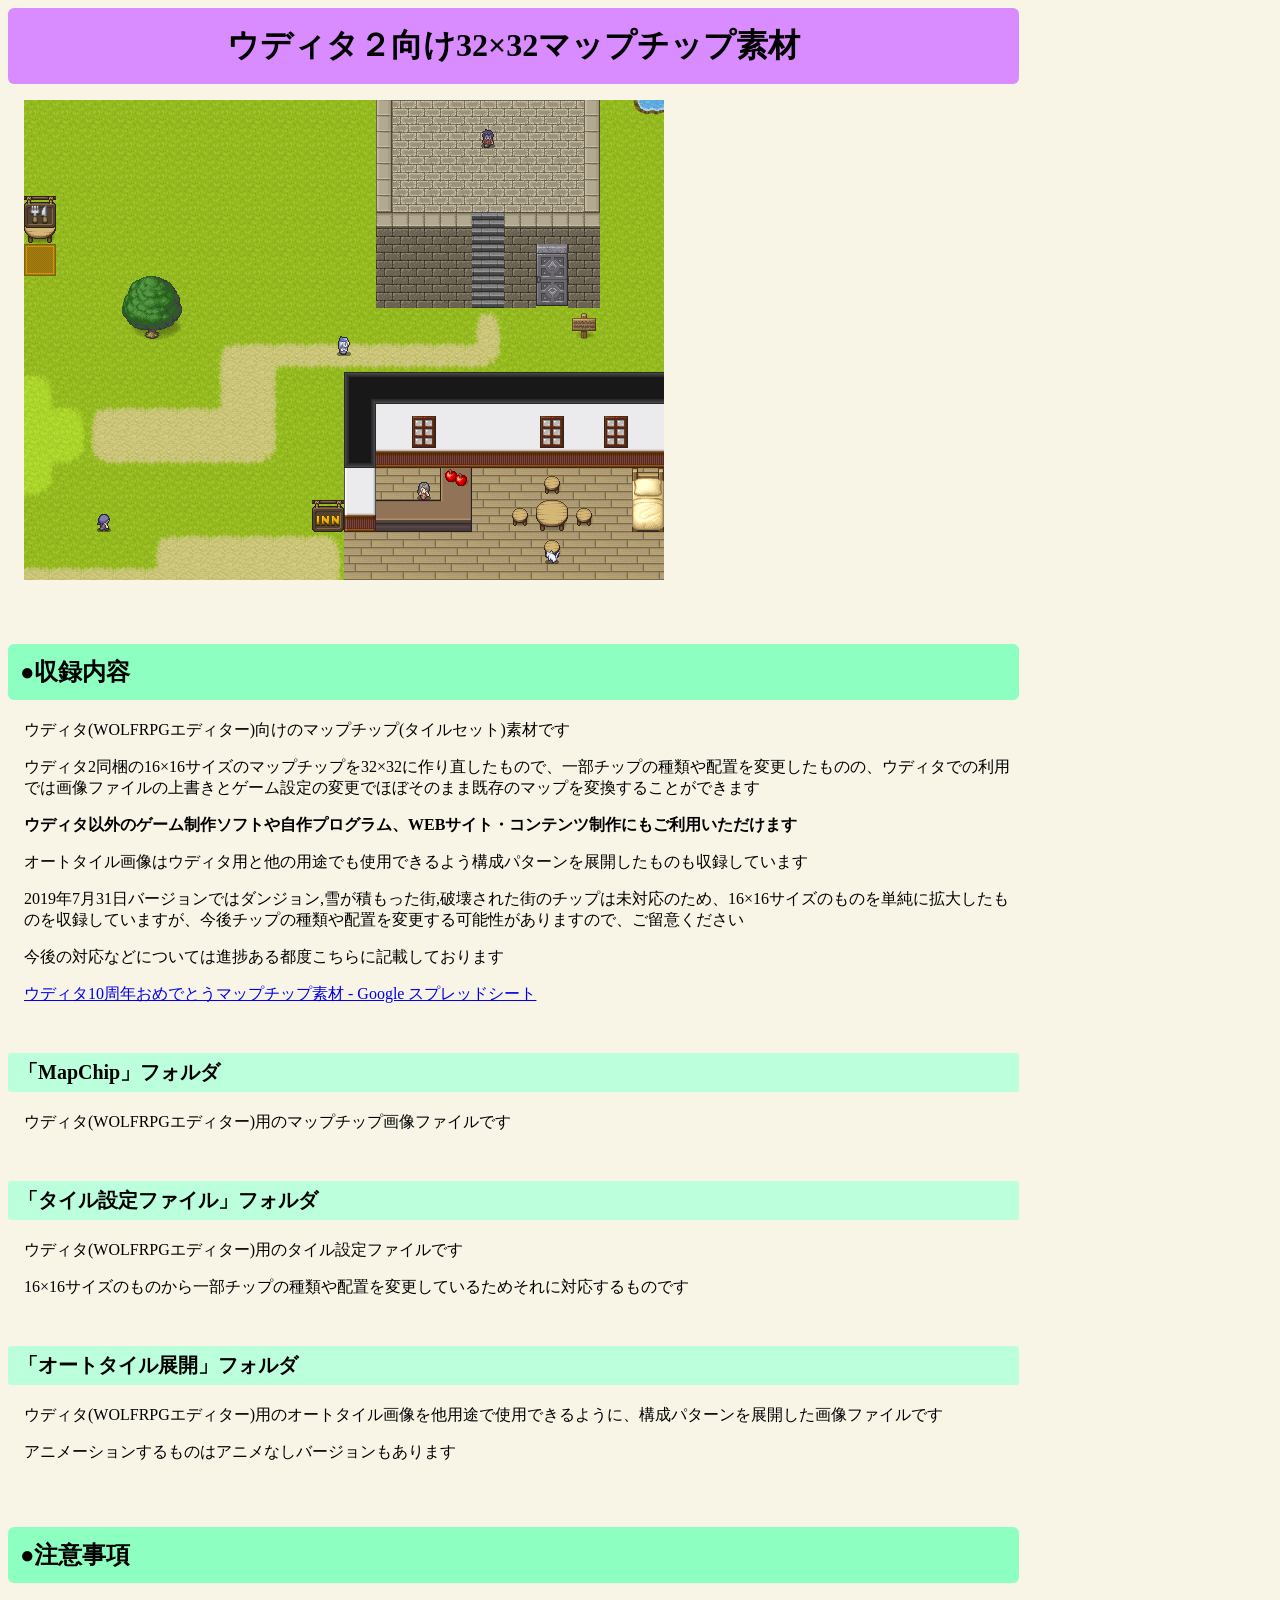
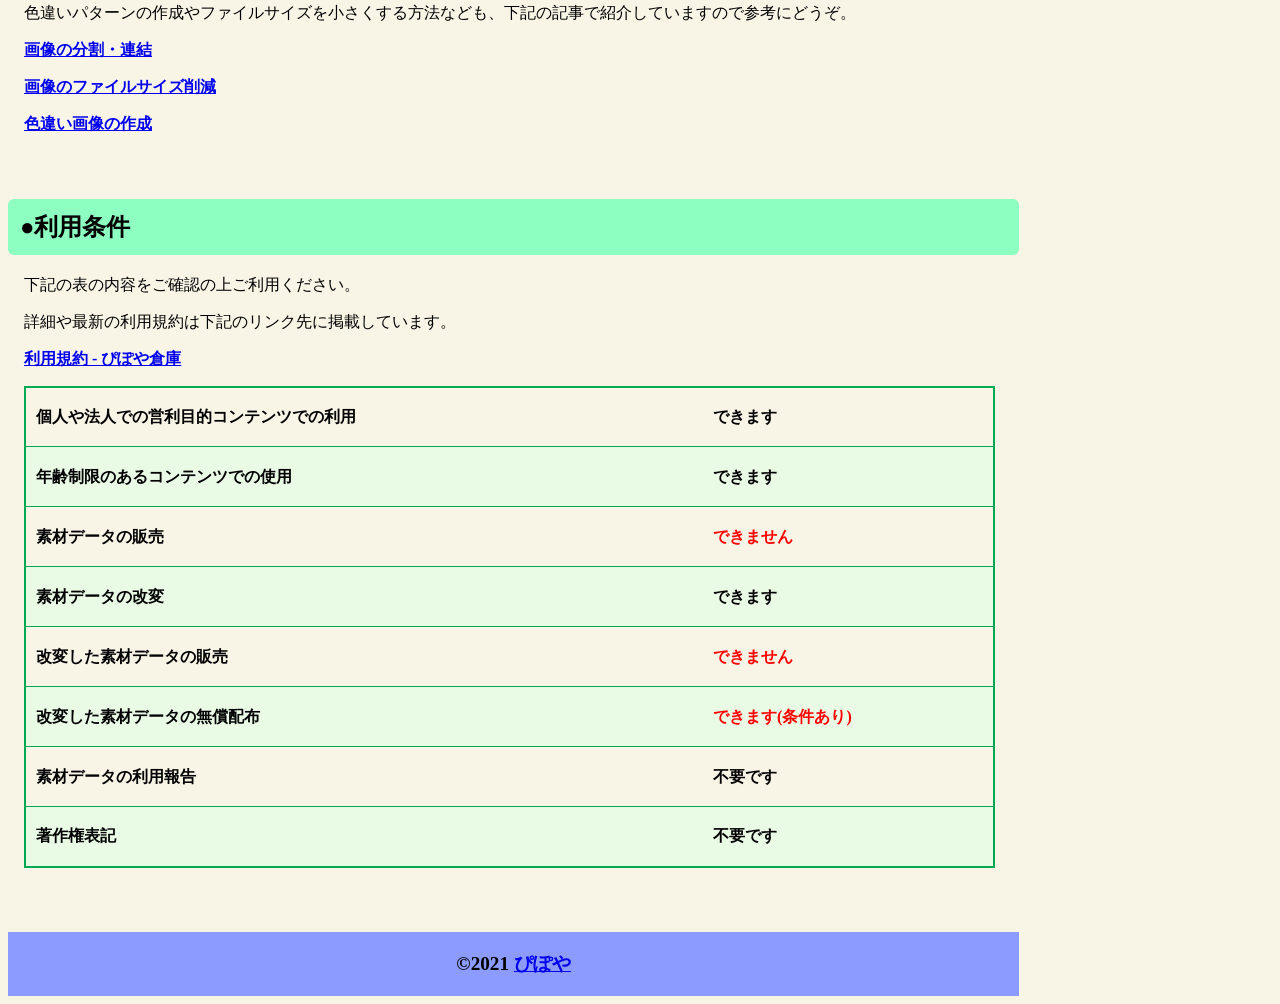
<file: ウディタ2_32x32mapchip_20210215/ウディタ2_32x32mapchip_20210215/readme.html>
<html lang="ja">

<head>
    <meta charset="utf-8" />
    <title>ウディタ２向け32×32マップチップ素材</title>
	<style type="text/css">
		h1 {
			font-size: 200%;
			font-weight: bold;
			margin: 0;
			padding: .5em 0em .5em;
			background-color: #D88CFF;
			border-radius: 6px;
			text-align: center;
		}

		h2 {
			font-size: 150%;
			font-weight: bold;
			margin-top: 64px;
			padding: .5em 0em .5em .5em;
			background-color: #8CFFC1;
			border-radius: 6px;
		}

		h3 {
			font-size: 125%;
			font-weight: bold;
			margin-top: 48px;
			padding: .3em 0em .3em .5em;
			background-color: #BBFFDD;
			border-radius: 3px;
			text-align: left;
		}

		h4 {
			font-size: 100%;
			font-weight: bold;
			margin-top: 24px;
			padding: .3em 0em .3em .5em;
			background-color: #E0FF8C;
			border-radius: 3px;
			text-align: left;
		}

		h5 {
			font-size: 100%;
			margin-top: 24px;
			padding: .3em 0em .3em .5em;
			background-color: #FFFF8C;
			border-radius: 3px;
			text-align: left;
		}

		h6 {
			font-size: 100%;
			margin-top: 24px;
			padding: .3em 0em .3em .5em;
			border-radius: 3px;
			text-align: left;
		}

		footer {
			font-size: 120%;
			font-weight: bold;
			margin-top: 64px;
			padding: 1em 0em 1em 0em;
			background-color: #8C9BFF;
			border-radius: 0px;
			text-align: center;
		}

		p {
			margin-left: 16px;
		}

		table {
			margin-bottom: 32px;
			margin-left: 16px;
			width: 96%;
			border-collapse: collapse;
			border: 2px solid #00aa55;
			line-height: 1.5;
		}

		table th,
		table td {
			border: 1px solid #00aa55;
		}

		table.list-table th {
			background-color: #E0FF8C;
		}

		table.list-table td {
			width: 70%;
			padding: 10px;
			height: 60px;
			vertical-align: middle;
		}

		table.kiyaku-table td {
			width: 70%;
			padding: 10px;
			height: 60px;
			border-width: 1px 0px;
			font-weight: bold;
			vertical-align: middle;
		}

		tr:nth-child(even) {
			background: #e9fbe5;
		}
		
		.youtube {
			position: relative;
			width: 100%;
			padding-top: 56.25%;
		}
		.youtube iframe {
			position: absolute;
			top: 0;
			right: 0;
			width: 100%;
			height: 100%;
		}

        .list table {
            border-collapse: collapse
        }

        .list td {
            border: 1px #eee solid;
            text-align: center;
            vertical-align: bottom
        }

    </style>
</head>

<body bgcolor="#f8f4e6">
    <div style="width: 80%">
        <h1>ウディタ２向け32×32マップチップ素材</h1>
        <p><img src="readmehtml_images\32x32mapchip_20190721.png" alt=""></p>
        <h2>●収録内容</h2>
        <p> ウディタ(WOLFRPGエディター)向けのマップチップ(タイルセット)素材です</p>
        <p> ウディタ2同梱の16×16サイズのマップチップを32×32に作り直したもので、一部チップの種類や配置を変更したものの、ウディタでの利用では画像ファイルの上書きとゲーム設定の変更でほぼそのまま既存のマップを変換することができます</p>
        <p> <strong>ウディタ以外のゲーム制作ソフトや自作プログラム、WEBサイト・コンテンツ制作にもご利用いただけます</strong></p>
        <p> オートタイル画像はウディタ用と他の用途でも使用できるよう構成パターンを展開したものも収録しています</p>
        <p> 2019年7月31日バージョンではダンジョン,雪が積もった街,破壊された街のチップは未対応のため、16×16サイズのものを単純に拡大したものを収録していますが、今後チップの種類や配置を変更する可能性がありますので、ご留意ください</p>
        <p> 今後の対応などについては進捗ある都度こちらに記載しております</p>
        <p><a href="https://docs.google.com/spreadsheets/d/1xbuAMD6C0bcpWSOHKh7-TTesTNFTFMVrPsQYnry5Hbk/edit#gid=0" target="_blank">ウディタ10周年おめでとうマップチップ素材 - Google スプレッドシート</a></p>
                <h3>「MapChip」フォルダ</h3>
        <p> ウディタ(WOLFRPGエディター)用のマップチップ画像ファイルです</p>
                <h3>「タイル設定ファイル」フォルダ</h3>
        <p> ウディタ(WOLFRPGエディター)用のタイル設定ファイルです</p>
        <p> 16×16サイズのものから一部チップの種類や配置を変更しているためそれに対応するものです</p>
                <h3>「オートタイル展開」フォルダ</h3>
        <p> ウディタ(WOLFRPGエディター)用のオートタイル画像を他用途で使用できるように、構成パターンを展開した画像ファイルです</p>
        <p> アニメーションするものはアニメなしバージョンもあります</p>
        <h2>●注意事項</h2>
        <p>色違いパターンの作成やファイルサイズを小さくする方法なども、下記の記事で紹介していますので参考にどうぞ。
        </p>
        <p>
            <a href="https://pipoya.net/sozai/tips/split-concatenate-images/" target="_blank"><strong>画像の分割・連結</strong></a></p>
        <p>
            <a href="https://pipoya.net/sozai/tips/reduce-image-file-size/" target="_blank"><strong>画像のファイルサイズ削減</strong></a></p>
        <p>
            <a href="https://pipoya.net/sozai/tips/different-color-image/" target="_blank"><strong>色違い画像の作成</strong></a></p>
        <h2>●利用条件</h2>
		<p>
			<p>下記の表の内容をご確認の上ご利用ください。</p>
			<p>詳細や最新の利用規約は下記のリンク先に掲載しています。
				<br>
				<p><a href="https://pipoya.net/sozai/terms-of-use/#%E7%84%A1%E6%96%99%E7%B4%A0%E6%9D%90%E5%88%A9%E7%94%A8%E8%A6%8F%E7%B4%84" target="_blank"><strong>利用規約 - ぴぽや倉庫</strong></a></p>
			<table class="kiyaku-table">
				<tbody>
					<tr>
						<td>個人や法人での営利目的コンテンツでの利用</td>
						<td>できます</td>
					</tr>
					<tr>
						<td>年齢制限のあるコンテンツでの使用</td>
						<td>できます</td>
					</tr>
					<tr>
						<td>素材データの販売</td>
						<td><span style="color:red;">できません</span></td>
					</tr>
					<tr>
						<td>素材データの改変</td>
						<td>できます</td>
					</tr>
					<tr>
						<td>改変した素材データの販売</td>
						<td><span style="color:red;">できません</span></td>
					</tr>
					<tr>
						<td>改変した素材データの無償配布</td>
						<td><span style="color:red;">できます(条件あり)</span></td>
					</tr>
					<tr>
						<td>素材データの利用報告</td>
						<td>不要です</td>
					</tr>
					<tr>
						<td>著作権表記</td>
						<td>不要です</td>
					</tr>
				</tbody>
			</table>
			<footer>&copy;2021 <a href="https://pipoya.net" target="_blank" title="ぴぽや">ぴぽや</a></footer>
    </div>
</body>

</html>
</file>
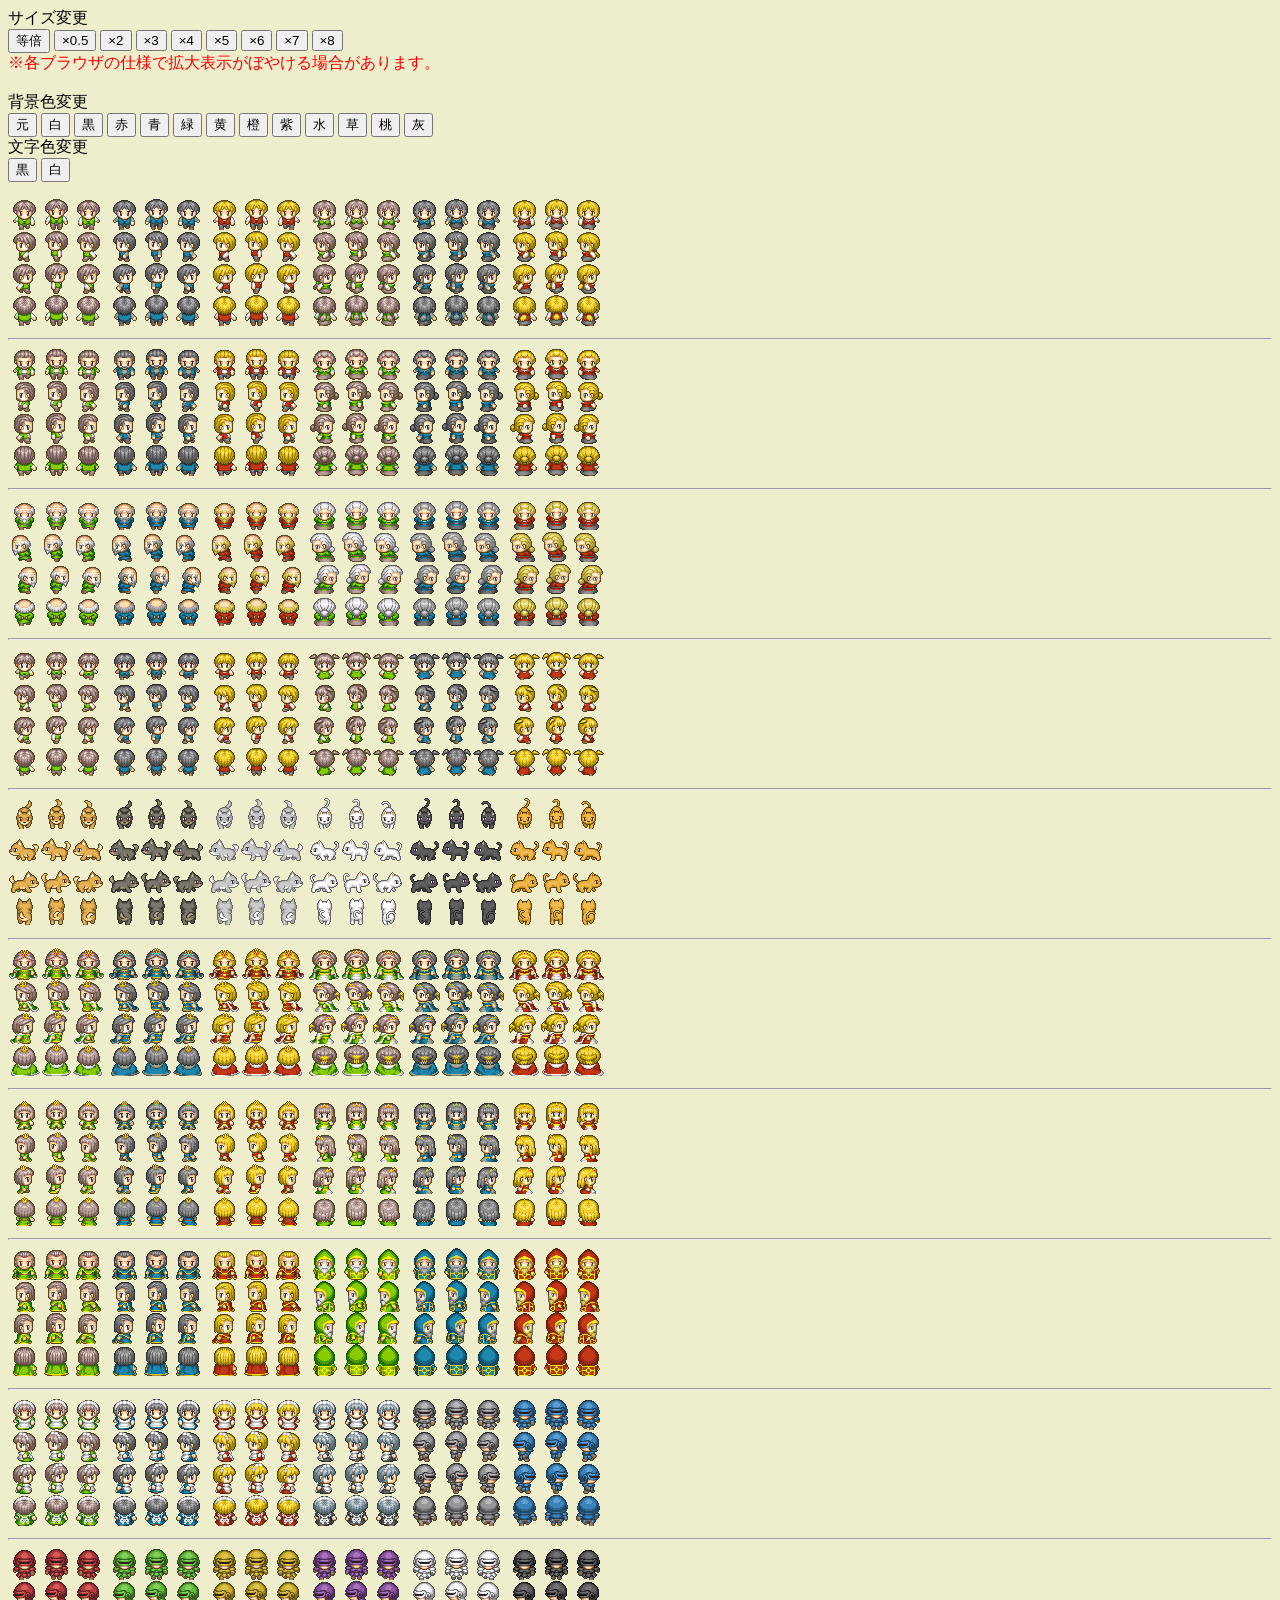
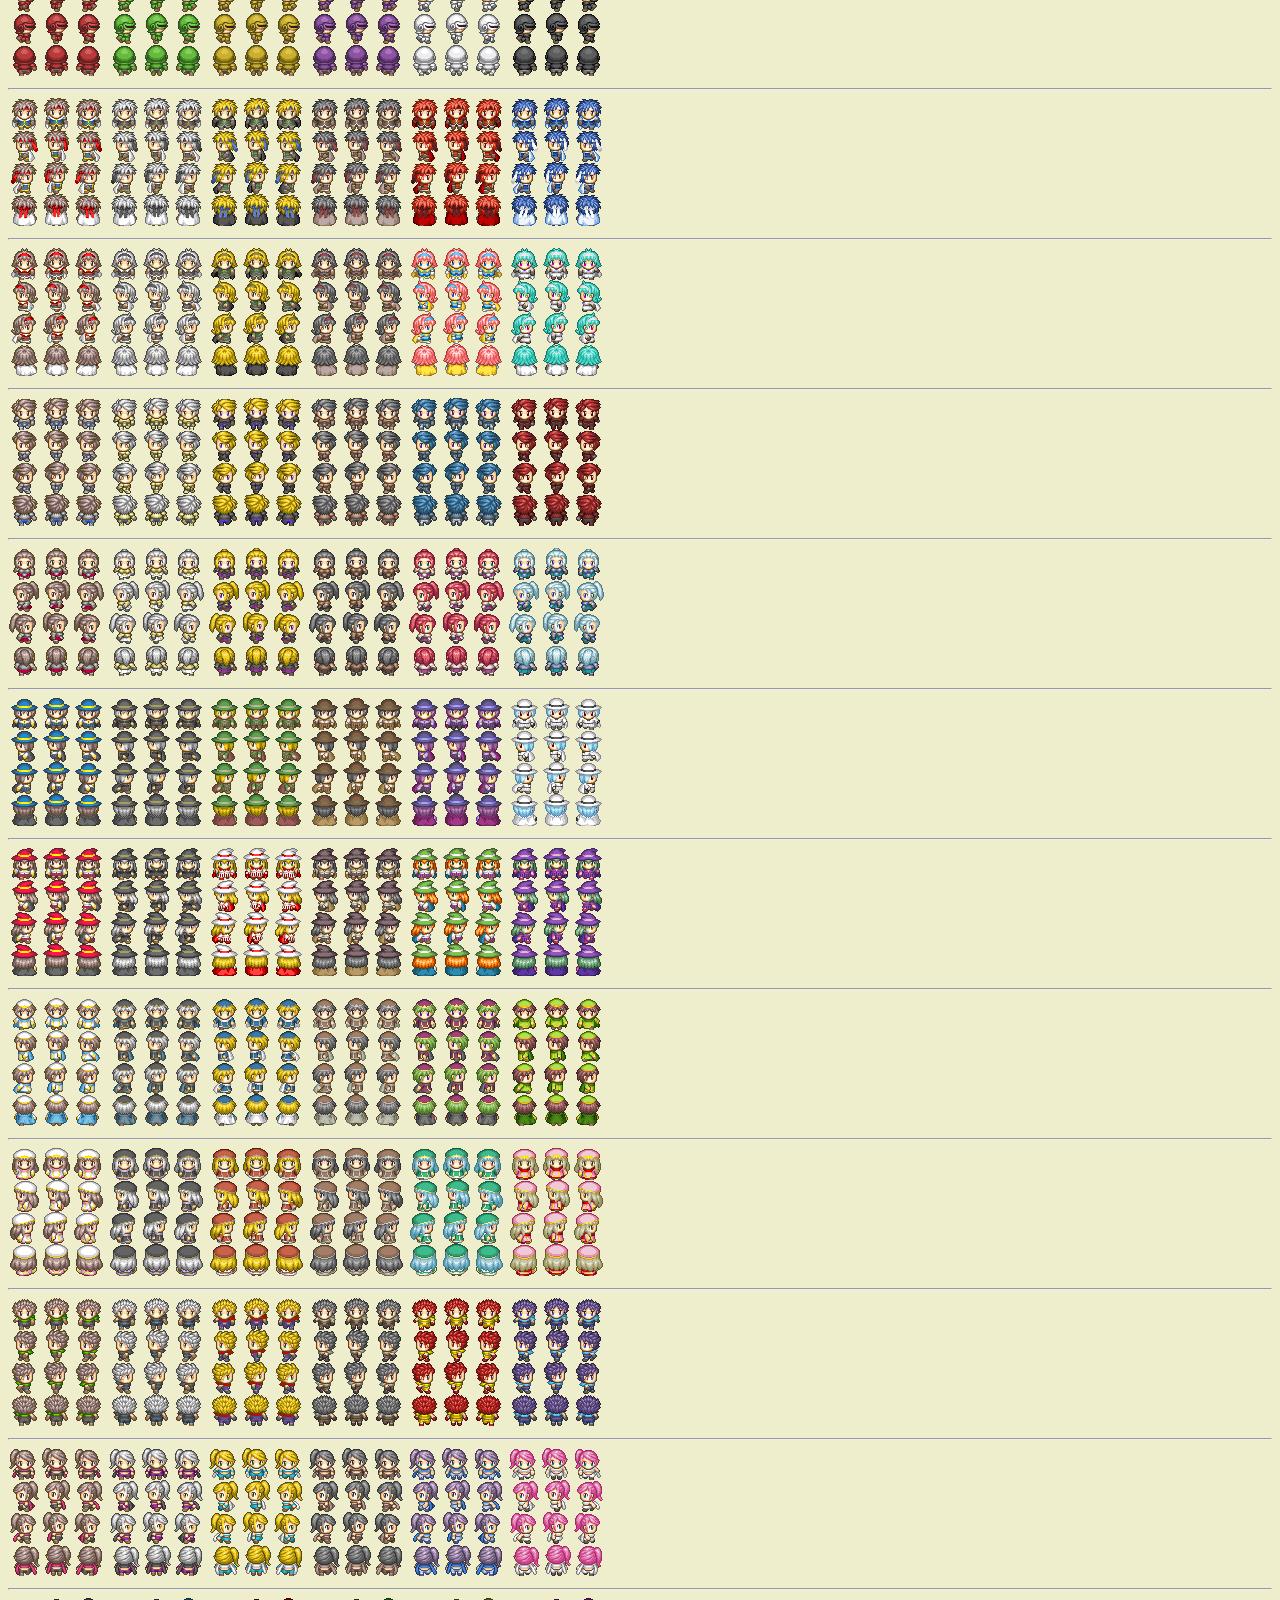
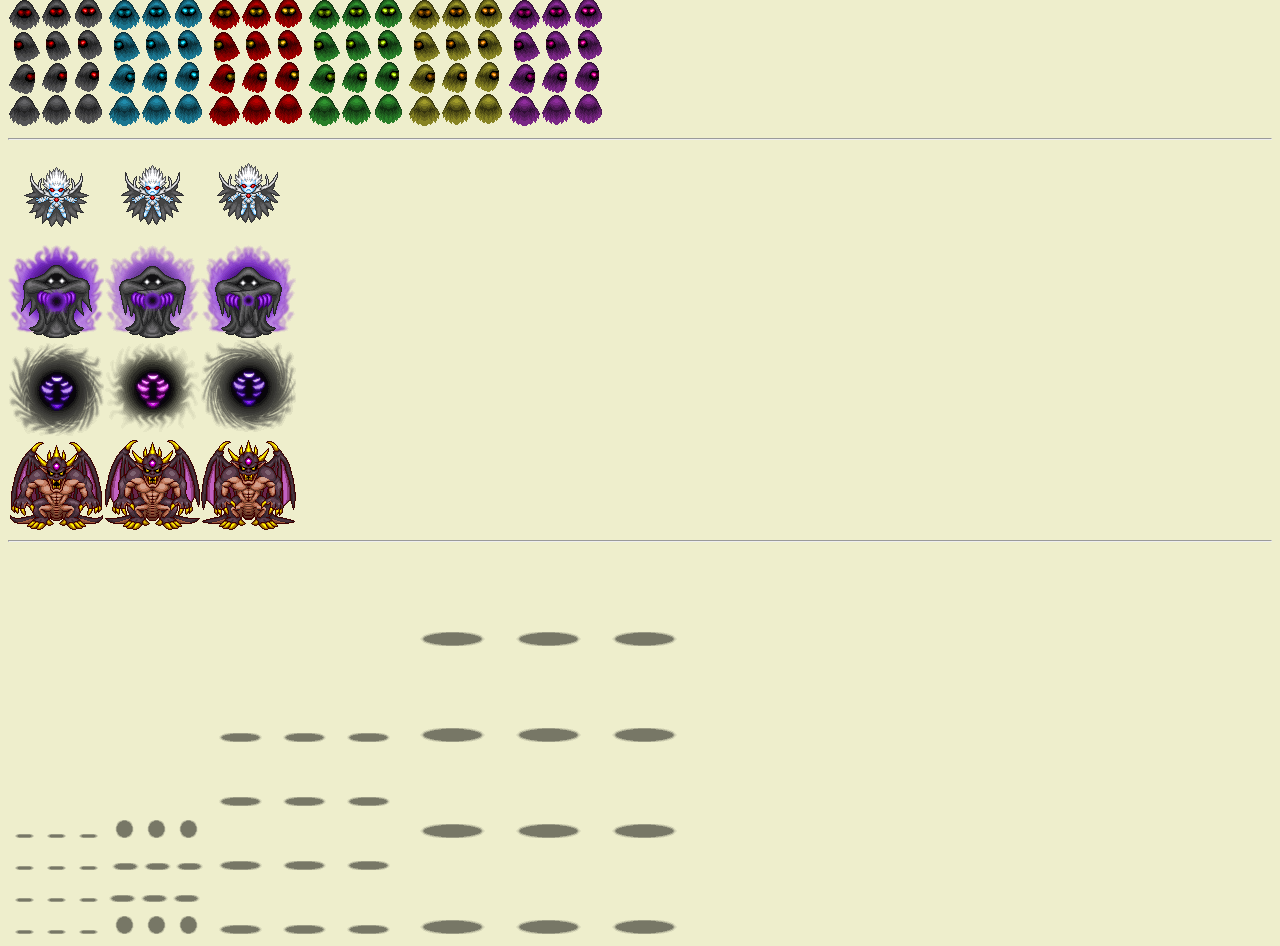
<file: キャラチップ/キャラチップ/image.html>
<html>
<head>
<meta http-equiv="Content-Type" content="text/html; charset=Shift_JIS">
<title>imagelist</title>
</head>
<body>
<body bgcolor="#EEEECC">
<form>
�T�C�Y�ύX<br />
<input type="button" value="���{" onclick="window.parent.document.body.style.zoom = 1;">
<input type="button" value="�~0.5" onclick="window.parent.document.body.style.zoom = 0.5;">
<input type="button" value="�~2" onclick="window.parent.document.body.style.zoom = 2;">
<input type="button" value="�~3" onclick="window.parent.document.body.style.zoom = 3;">
<input type="button" value="�~4" onclick="window.parent.document.body.style.zoom = 4;">
<input type="button" value="�~5" onclick="window.parent.document.body.style.zoom = 5;">
<input type="button" value="�~6" onclick="window.parent.document.body.style.zoom = 6;">
<input type="button" value="�~7" onclick="window.parent.document.body.style.zoom = 7;">
<input type="button" value="�~8" onclick="window.parent.document.body.style.zoom = 8;">
<br />
<font color="#fa0000">���e�u���E�U�̎d�l�Ŋg��\�����ڂ₯��ꍇ������܂��B</font><br />
<br />
�w�i�F�ύX<br />
<input type="button" value="��" onclick="document.bgColor = '#EEEECC';" />
<input type="button" value="��" onclick="document.bgColor = '#ffffff';" />
<input type="button" value="��" onclick="document.bgColor = '#000000';" />
<input type="button" value="��" onclick="document.bgColor = '#ee0000';" />
<input type="button" value="��" onclick="document.bgColor = '#0000ee';" />
<input type="button" value="��" onclick="document.bgColor = '#00aa00';" />
<input type="button" value="��" onclick="document.bgColor = '#fffe00';" />
<input type="button" value="��" onclick="document.bgColor = '#ff5500';" />
<input type="button" value="��" onclick="document.bgColor = '#aa00aa';" />
<input type="button" value="��" onclick="document.bgColor = '#77ccff';" />
<input type="button" value="��" onclick="document.bgColor = '#77cc33';" />
<input type="button" value="��" onclick="document.bgColor = '#ff88aa';" />
<input type="button" value="�D" onclick="document.bgColor = '#aaaaaa';" />
<br />
�����F�ύX<br />
<input type="button" value="��" onclick="document.fgColor = '#000000';" />
<input type="button" value="��" onclick="document.fgColor = '#ffffff';" />
</form>
<img src="pipo-charachip001.png" title="pipo-charachip001.png">
<img src="pipo-charachip001a.png" title="pipo-charachip001a.png">
<img src="pipo-charachip001b.png" title="pipo-charachip001b.png">
<img src="pipo-charachip002.png" title="pipo-charachip002.png">
<img src="pipo-charachip002a.png" title="pipo-charachip002a.png">
<img src="pipo-charachip002b.png" title="pipo-charachip002b.png"><br /><hr>
<img src="pipo-charachip003.png" title="pipo-charachip003.png">
<img src="pipo-charachip003a.png" title="pipo-charachip003a.png">
<img src="pipo-charachip003b.png" title="pipo-charachip003b.png">
<img src="pipo-charachip004.png" title="pipo-charachip004.png">
<img src="pipo-charachip004a.png" title="pipo-charachip004a.png">
<img src="pipo-charachip004b.png" title="pipo-charachip004b.png"><br /><hr>
<img src="pipo-charachip005.png" title="pipo-charachip005.png">
<img src="pipo-charachip005a.png" title="pipo-charachip005a.png">
<img src="pipo-charachip005b.png" title="pipo-charachip005b.png">
<img src="pipo-charachip006.png" title="pipo-charachip006.png">
<img src="pipo-charachip006a.png" title="pipo-charachip006a.png">
<img src="pipo-charachip006b.png" title="pipo-charachip006b.png"><br /><hr>
<img src="pipo-charachip007.png" title="pipo-charachip007.png">
<img src="pipo-charachip007a.png" title="pipo-charachip007a.png">
<img src="pipo-charachip007b.png" title="pipo-charachip007b.png">
<img src="pipo-charachip008.png" title="pipo-charachip008.png">
<img src="pipo-charachip008a.png" title="pipo-charachip008a.png">
<img src="pipo-charachip008b.png" title="pipo-charachip008b.png"><br /><hr>
<img src="pipo-charachip009.png" title="pipo-charachip009.png">
<img src="pipo-charachip009a.png" title="pipo-charachip009a.png">
<img src="pipo-charachip009b.png" title="pipo-charachip009b.png">
<img src="pipo-charachip010.png" title="pipo-charachip010.png">
<img src="pipo-charachip010a.png" title="pipo-charachip010a.png">
<img src="pipo-charachip010b.png" title="pipo-charachip010b.png"><br /><hr>
<img src="pipo-charachip011.png" title="pipo-charachip011.png">
<img src="pipo-charachip011a.png" title="pipo-charachip011a.png">
<img src="pipo-charachip011b.png" title="pipo-charachip011b.png">
<img src="pipo-charachip012.png" title="pipo-charachip012.png">
<img src="pipo-charachip012a.png" title="pipo-charachip012a.png">
<img src="pipo-charachip012b.png" title="pipo-charachip012b.png"><br /><hr>
<img src="pipo-charachip013.png" title="pipo-charachip013.png">
<img src="pipo-charachip013a.png" title="pipo-charachip013a.png">
<img src="pipo-charachip013b.png" title="pipo-charachip013b.png">
<img src="pipo-charachip014.png" title="pipo-charachip014.png">
<img src="pipo-charachip014a.png" title="pipo-charachip014a.png">
<img src="pipo-charachip014b.png" title="pipo-charachip014b.png"><br /><hr>
<img src="pipo-charachip015.png" title="pipo-charachip015.png">
<img src="pipo-charachip015a.png" title="pipo-charachip015a.png">
<img src="pipo-charachip015b.png" title="pipo-charachip015b.png">
<img src="pipo-charachip016.png" title="pipo-charachip016.png">
<img src="pipo-charachip016a.png" title="pipo-charachip016a.png">
<img src="pipo-charachip016b.png" title="pipo-charachip016b.png"><br /><hr>
<img src="pipo-charachip017.png" title="pipo-charachip017.png">
<img src="pipo-charachip017a.png" title="pipo-charachip017a.png">
<img src="pipo-charachip017b.png" title="pipo-charachip017b.png">
<img src="pipo-charachip017c.png" title="pipo-charachip017c.png">
<img src="pipo-charachip018.png" title="pipo-charachip018.png">
<img src="pipo-charachip018a.png" title="pipo-charachip018a.png"><br /><hr>
<img src="pipo-charachip018b.png" title="pipo-charachip018b.png">
<img src="pipo-charachip018c.png" title="pipo-charachip018c.png">
<img src="pipo-charachip018d.png" title="pipo-charachip018d.png">
<img src="pipo-charachip018e.png" title="pipo-charachip018e.png">
<img src="pipo-charachip018f.png" title="pipo-charachip018f.png">
<img src="pipo-charachip018g.png" title="pipo-charachip018g.png"><br /><hr>
<img src="pipo-charachip021.png" title="pipo-charachip021.png">
<img src="pipo-charachip021a.png" title="pipo-charachip021a.png">
<img src="pipo-charachip021b.png" title="pipo-charachip021b.png">
<img src="pipo-charachip021c.png" title="pipo-charachip021c.png">
<img src="pipo-charachip021d.png" title="pipo-charachip021d.png">
<img src="pipo-charachip021e.png" title="pipo-charachip021e.png"><br /><hr>
<img src="pipo-charachip022.png" title="pipo-charachip022.png">
<img src="pipo-charachip022a.png" title="pipo-charachip022a.png">
<img src="pipo-charachip022b.png" title="pipo-charachip022b.png">
<img src="pipo-charachip022c.png" title="pipo-charachip022c.png">
<img src="pipo-charachip022d.png" title="pipo-charachip022d.png">
<img src="pipo-charachip022e.png" title="pipo-charachip022e.png"><br /><hr>
<img src="pipo-charachip023.png" title="pipo-charachip023.png">
<img src="pipo-charachip023a.png" title="pipo-charachip023a.png">
<img src="pipo-charachip023b.png" title="pipo-charachip023b.png">
<img src="pipo-charachip023c.png" title="pipo-charachip023c.png">
<img src="pipo-charachip023d.png" title="pipo-charachip023d.png">
<img src="pipo-charachip023e.png" title="pipo-charachip023e.png"><br /><hr>
<img src="pipo-charachip024.png" title="pipo-charachip024.png">
<img src="pipo-charachip024a.png" title="pipo-charachip024a.png">
<img src="pipo-charachip024b.png" title="pipo-charachip024b.png">
<img src="pipo-charachip024c.png" title="pipo-charachip024c.png">
<img src="pipo-charachip024d.png" title="pipo-charachip024d.png">
<img src="pipo-charachip024e.png" title="pipo-charachip024e.png"><br /><hr>
<img src="pipo-charachip025.png" title="pipo-charachip025.png">
<img src="pipo-charachip025a.png" title="pipo-charachip025a.png">
<img src="pipo-charachip025b.png" title="pipo-charachip025b.png">
<img src="pipo-charachip025c.png" title="pipo-charachip025c.png">
<img src="pipo-charachip025d.png" title="pipo-charachip025d.png">
<img src="pipo-charachip025e.png" title="pipo-charachip025e.png"><br /><hr>
<img src="pipo-charachip026.png" title="pipo-charachip026.png">
<img src="pipo-charachip026a.png" title="pipo-charachip026a.png">
<img src="pipo-charachip026b.png" title="pipo-charachip026b.png">
<img src="pipo-charachip026c.png" title="pipo-charachip026c.png">
<img src="pipo-charachip026d.png" title="pipo-charachip026d.png">
<img src="pipo-charachip026e.png" title="pipo-charachip026e.png"><br /><hr>
<img src="pipo-charachip027.png" title="pipo-charachip027.png">
<img src="pipo-charachip027a.png" title="pipo-charachip027a.png">
<img src="pipo-charachip027b.png" title="pipo-charachip027b.png">
<img src="pipo-charachip027c.png" title="pipo-charachip027c.png">
<img src="pipo-charachip027d.png" title="pipo-charachip027d.png">
<img src="pipo-charachip027e.png" title="pipo-charachip027e.png"><br /><hr>
<img src="pipo-charachip028.png" title="pipo-charachip028.png">
<img src="pipo-charachip028a.png" title="pipo-charachip028a.png">
<img src="pipo-charachip028b.png" title="pipo-charachip028b.png">
<img src="pipo-charachip028c.png" title="pipo-charachip028c.png">
<img src="pipo-charachip028d.png" title="pipo-charachip028d.png">
<img src="pipo-charachip028e.png" title="pipo-charachip028e.png"><br /><hr>
<img src="pipo-charachip029.png" title="pipo-charachip029.png">
<img src="pipo-charachip029a.png" title="pipo-charachip029a.png">
<img src="pipo-charachip029b.png" title="pipo-charachip029b.png">
<img src="pipo-charachip029c.png" title="pipo-charachip029c.png">
<img src="pipo-charachip029d.png" title="pipo-charachip029d.png">
<img src="pipo-charachip029e.png" title="pipo-charachip029e.png"><br /><hr>
<img src="pipo-charachip030.png" title="pipo-charachip030.png">
<img src="pipo-charachip030a.png" title="pipo-charachip030a.png">
<img src="pipo-charachip030b.png" title="pipo-charachip030b.png">
<img src="pipo-charachip030c.png" title="pipo-charachip030c.png">
<img src="pipo-charachip030d.png" title="pipo-charachip030d.png">
<img src="pipo-charachip030e.png" title="pipo-charachip030e.png"><br /><hr>
<img src="pipo-charachip019.png" title="pipo-charachip019.png">
<img src="pipo-charachip019a.png" title="pipo-charachip019a.png">
<img src="pipo-charachip019b.png" title="pipo-charachip019b.png">
<img src="pipo-charachip019c.png" title="pipo-charachip019c.png">
<img src="pipo-charachip019d.png" title="pipo-charachip019d.png">
<img src="pipo-charachip019e.png" title="pipo-charachip019e.png"><br /><hr>
<img src="pipo-charachip020.png" title="pipo-charachip020.png"><br /><hr>
<img src="pipo-shadow001.png" title="pipo-shadow001.png">
<img src="pipo-shadow002.png" title="pipo-shadow002.png">
<img src="pipo-shadow003.png" title="pipo-shadow003.png">
<img src="pipo-shadow004.png" title="pipo-shadow004.png">
</body>
</html>
</file>
<file: css/style.css>
* { margin: 0; padding: 0; box-sizing: border-box; }
body {
  background: #0d0820;
  display: flex;
  flex-direction: column;
  align-items: center;
  justify-content: center;
  min-height: 100vh;
  font-family: 'MS Gothic', 'Hiragino Kaku Gothic Pro', 'Yu Gothic', monospace;
  user-select: none;
}
#gameCanvas {
  border: 3px solid #3344aa;
  box-shadow: 0 0 40px #2233aa66, 0 0 80px #11228833;
  image-rendering: pixelated;
  image-rendering: crisp-edges;
  cursor: default;
}
#controls {
  color: #5566aa;
  font-size: 12px;
  margin-top: 10px;
  letter-spacing: 1px;
}
</file>
